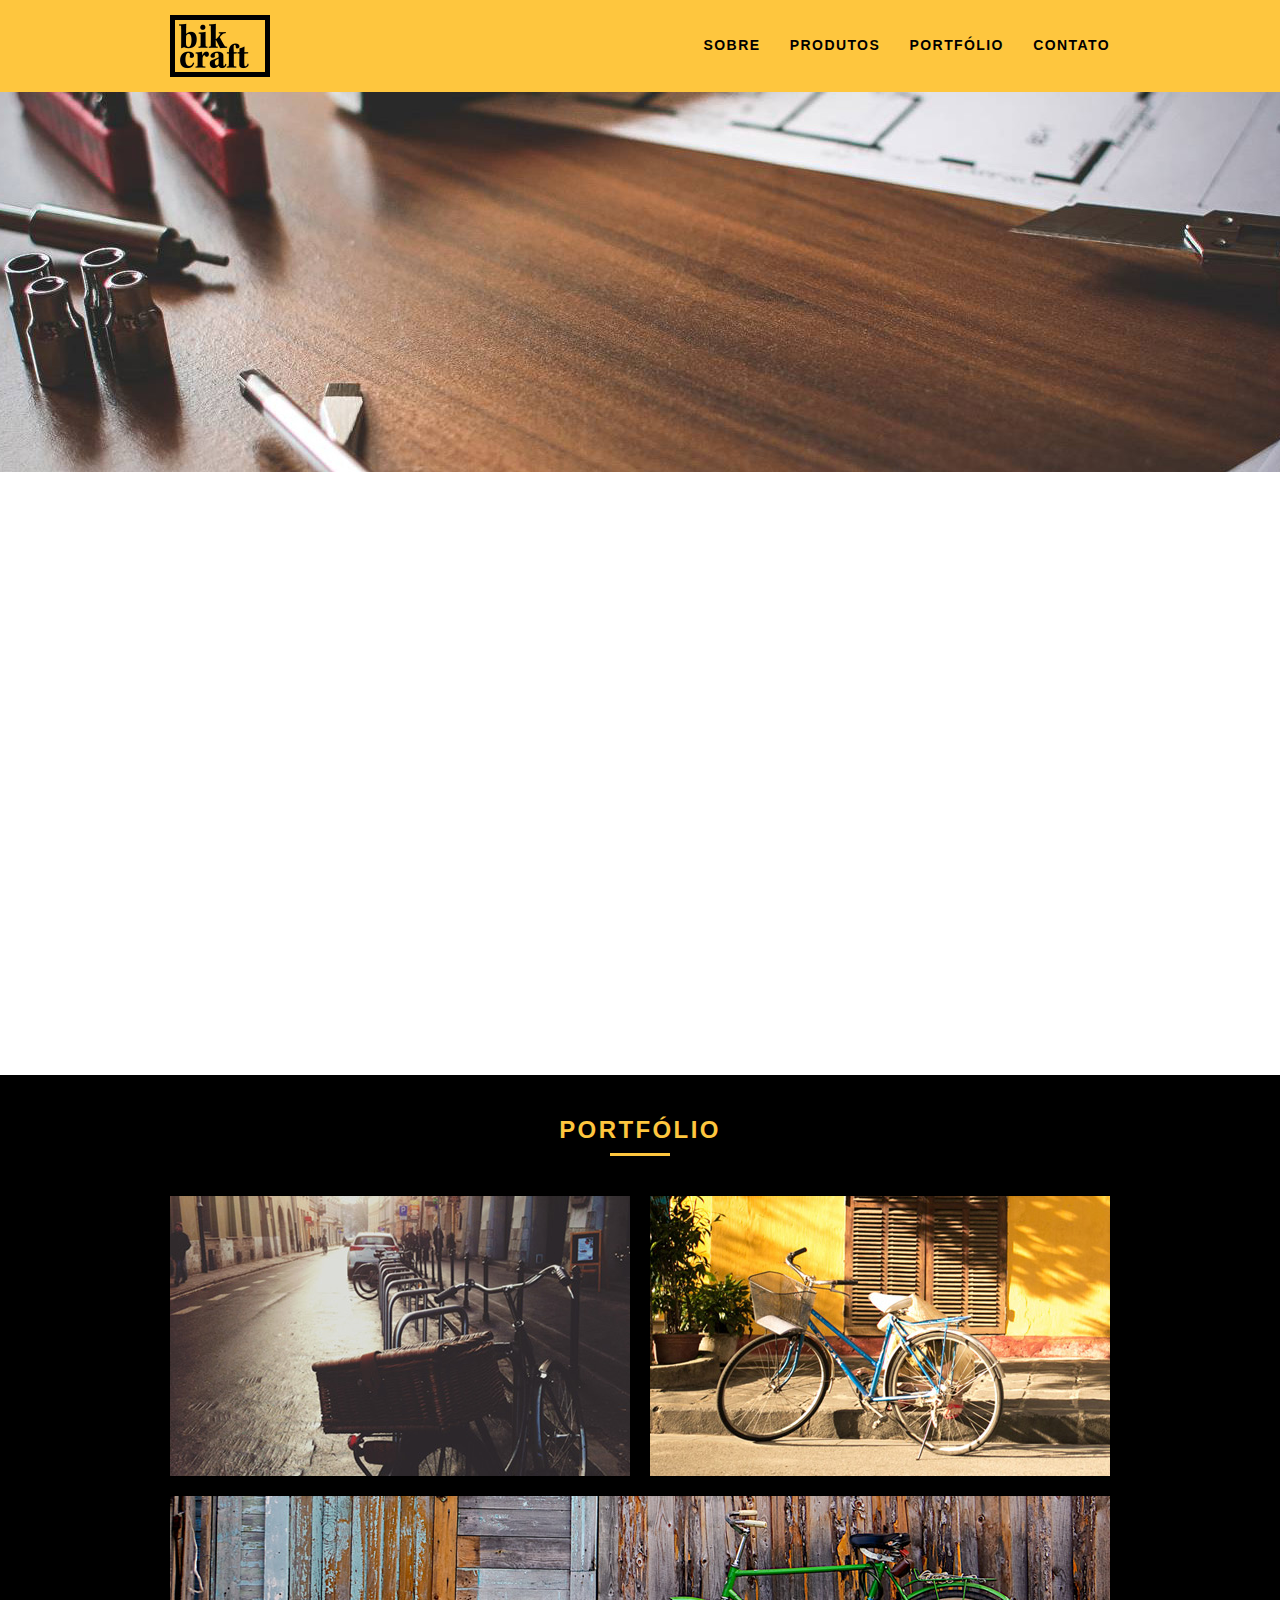
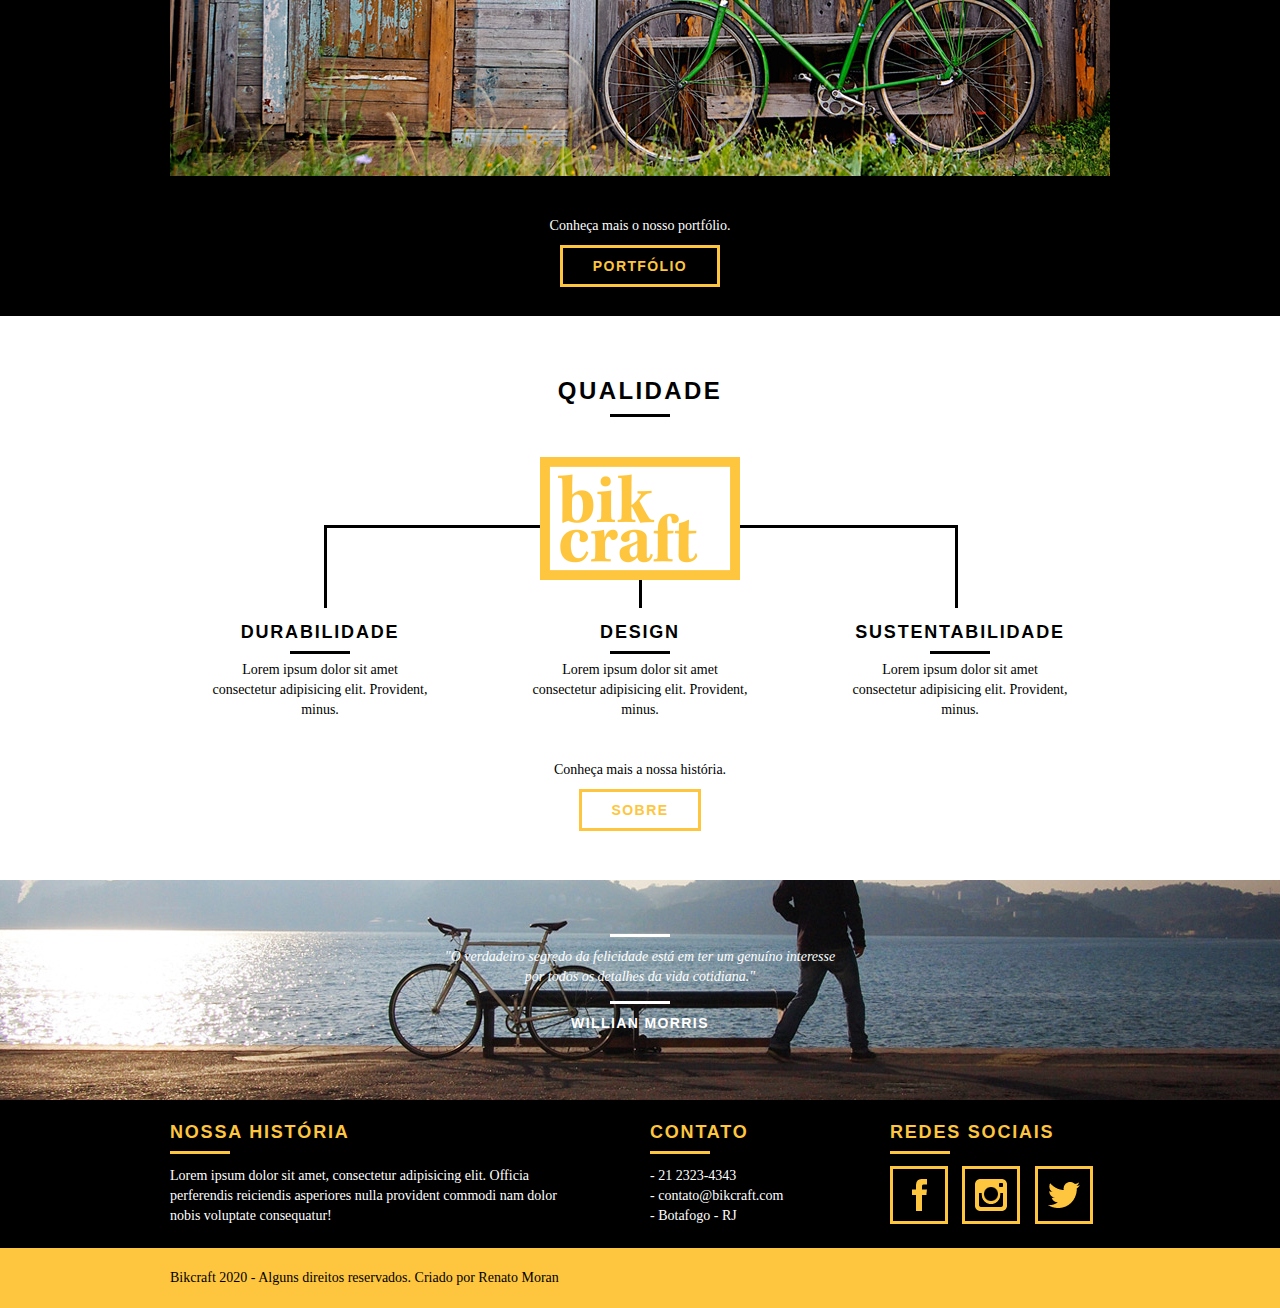
<file: index.html>
<!DOCTYPE html>
<html lang="pt-br">

<head>
  <meta charset="UTF-8" />

  <title>Bikcraft - Bicicletas Personalizadas</title>
  <meta name="description"
    content="Compre a sua bicicleta personalizada na Bikcraft. Possuímos modelos Passeio, Retrô e Esporte.">

  <meta property="og:type" content="website" />
  <meta property="og:title" content="Bikcraft - Bicicletas Personalizadas" />
  <meta property="og:description"
    content="Compre a sua bicicleta personalizada na Bikcraft. Possuímos modelos Passeio, Retrô e Esporte." />
  <meta property="og:url" content="http://bikcraft.com" />
  <meta property="og:image" content="http://bikcraft.com/img/og-image.png" />

  <link rel="shortcut icon" href="favicon.ico">

  <meta name="viewport" content="width=device-width, initial-scale=1.0" />

  <!--
  <link rel="stylesheet" href="css/normalize.css" />
  <link rel="stylesheet" href="css/reset.css" />
  <link rel="stylesheet" href="css/grid.css" />
  <link rel="stylesheet" href="css/style.css" />
  <link rel="stylesheet" href="css/responsivo.css" />
  -->

  <link rel="stylesheet" href="css/style2.css" />

  <script src="js/libs/modernizr.custom.45655.js"></script>

</head>

<body>
  <!-- Menu de navegação -->
  <header class="header">
    <div class="container">
      <a href="index.html" class="grid-4"><img src="img/bikcraft.png" alt="Bikcraft" /></a>
      <nav class="grid-12 header_menu">
        <ul>
          <li><a href="sobre.html">Sobre</a></li>
          <li><a href="produtos.html">Produtos</a></li>
          <li><a href="portfolio.html">Portfólio</a></li>
          <li><a href="contato.html">Contato</a></li>
        </ul>
      </nav>
    </div>
  </header>

  <!-- Orçamento -->
  <section class="introducao">
    <div class="container">
      <h1>Bicicletas Feitas a Mão</h1>
      <blockquote class="quote-externo">
        <p>
          "Não tenha nada em sua casa que você não considere útil ou acredita
          ser bonito."
        </p>
        <cite>WILLIAN MORRIS</cite>
      </blockquote>
    </div>
    <a href="produtos.html" class="btn">Orçamento</a>
  </section>

  <!-- Produtos -->
  <section class="produtos container animar">
    <h2 class="subtitulo">Produtos</h2>
    <ul class="produtos_lista">
      <li class="grid-1-3">
        <div class="produtos_icone">
          <img src="img/produtos/passeio.png" alt="Bikcraft Passeio" />
        </div>
        <h3>Passeio</h3>
        <p>
          Ainda assim, existem dúvidas a respeito de como a necessidade de
          renovação.
        </p>
      </li>

      <li class="grid-1-3">
        <div class="produtos_icone">
          <img src="img/produtos/esporte.png" alt="Bikcraft Esporte" />
        </div>
        <h3>Passeio</h3>
        <p>
          Ainda assim, existem dúvidas a respeito de como a necessidade de
          renovação.
        </p>
      </li>

      <li class="grid-1-3">
        <div class="produtos_icone">
          <img src="img/produtos/retro.png" alt="Bikcraft Retrô" />
        </div>
        <h3>Retrô</h3>
        <p>
          Ainda assim, existem dúvidas a respeito de como a necessidade de
          renovação.
        </p>
      </li>
    </ul>

    <div class="call">
      <p>Clique aqui e veja os detalhes dos produtos.</p>
      <a href="produtos.html" class="btn btn-preto">Produtos</a>
    </div>
  </section>

  <!-- Portfólio -->
  <section class="portfolio">
    <div class="container">
      <h2 class="subtitulo">Portfólio</h2>
      <div class="portifolio_lista">
        <div class="grid-8">
          <img src="img/portfolio/retro.jpg" alt="Bicicleta Retrô" />
        </div>
        <div class="grid-8">
          <img src="img/portfolio/passeio.jpg" alt="Bicicleta Passeio" />
        </div>
        <div class="grid-16">
          <img src="img/portfolio/esporte.jpg" alt="Bicicleta Esporte" />
        </div>
      </div>
      <div class="call">
        <p>Conheça mais o nosso portfólio.</p>
        <a href="portfolio.html" class="btn">Portfólio</a>
      </div>
    </div>
  </section>

  <!-- Qualidade -->
  <section class="qualidade container">
    <h2 class="subtitulo">Qualidade</h2>
    <img src="img/bikcraft-qualidade.png" alt="Bikcraft" />
    <ul class="qualidade_lista">
      <li class="grid-1-3">
        <h3>Durabilidade</h3>
        <p>
          Lorem ipsum dolor sit amet consectetur adipisicing elit. Provident,
          minus.
        </p>
      </li>
      <li class="grid-1-3">
        <h3>Design</h3>
        <p>
          Lorem ipsum dolor sit amet consectetur adipisicing elit. Provident,
          minus.
        </p>
      </li>
      <li class="grid-1-3">
        <h3>Sustentabilidade</h3>
        <p>
          Lorem ipsum dolor sit amet consectetur adipisicing elit. Provident,
          minus.
        </p>
      </li>
    </ul>
    <div class="call">
      <p>Conheça mais a nossa história.</p>
      <a href="sobre.html" class="btn btn-preto">Sobre</a>
    </div>
  </section>

  <!-- Footer -->
  <div class="quebra">
    <blockquote class="quote-externo container">
      <p>
        "O verdadeiro segredo da felicidade está em ter um genuíno interesse
        por todos os detalhes da vida cotidiana."
      </p>
      <cite>WILLIAN MORRIS</cite>
    </blockquote>
  </div>

  <footer>
    <div class="footer">
      <div class="container">
        <div class="grid-8 footer_historia">
          <h3>Nossa História</h3>
          <p>
            Lorem ipsum dolor sit amet, consectetur adipisicing elit. Officia
            perferendis reiciendis asperiores nulla provident commodi nam
            dolor nobis voluptate consequatur!
          </p>
        </div>

        <div class="grid-4 footer_contato">
          <h3>Contato</h3>
          <ul>
            <li>- 21 2323-4343</li>
            <li>- contato@bikcraft.com</li>
            <li>- Botafogo - RJ</li>
          </ul>
        </div>

        <div class="grid-4 footer_redes">
          <h3>Redes Sociais</h3>
          <ul>
            <li>
              <a href="https://www.facebook.com/" target="_blank"><img src="img/redes-sociais/facebook.png"
                  alt="Facebook" /></a>
            </li>
            <li>
              <a href="https://www.instagram.com/" target="_blank"><img src="img/redes-sociais/instagram.png"
                  alt="Instagram" /></a>
            </li>
            <li>
              <a href="https://twitter.com/" target="_blank"><img src="img/redes-sociais/twitter.png"
                  alt="Twitter" /></a>
            </li>
          </ul>
        </div>
      </div>
    </div>

    <div class="copy">
      <div class="container">
        <p class="grid-16">
          Bikcraft 2020 - Alguns direitos reservados. Criado por Renato Moran
        </p>
      </div>
    </div>
  </footer>

  <script src="js/libs/jquery-1.11.2.min.js"></script>
  <script src="js/plugins.js"></script>
  <script src="js/main.js"></script>
</body>

</html>
</file>
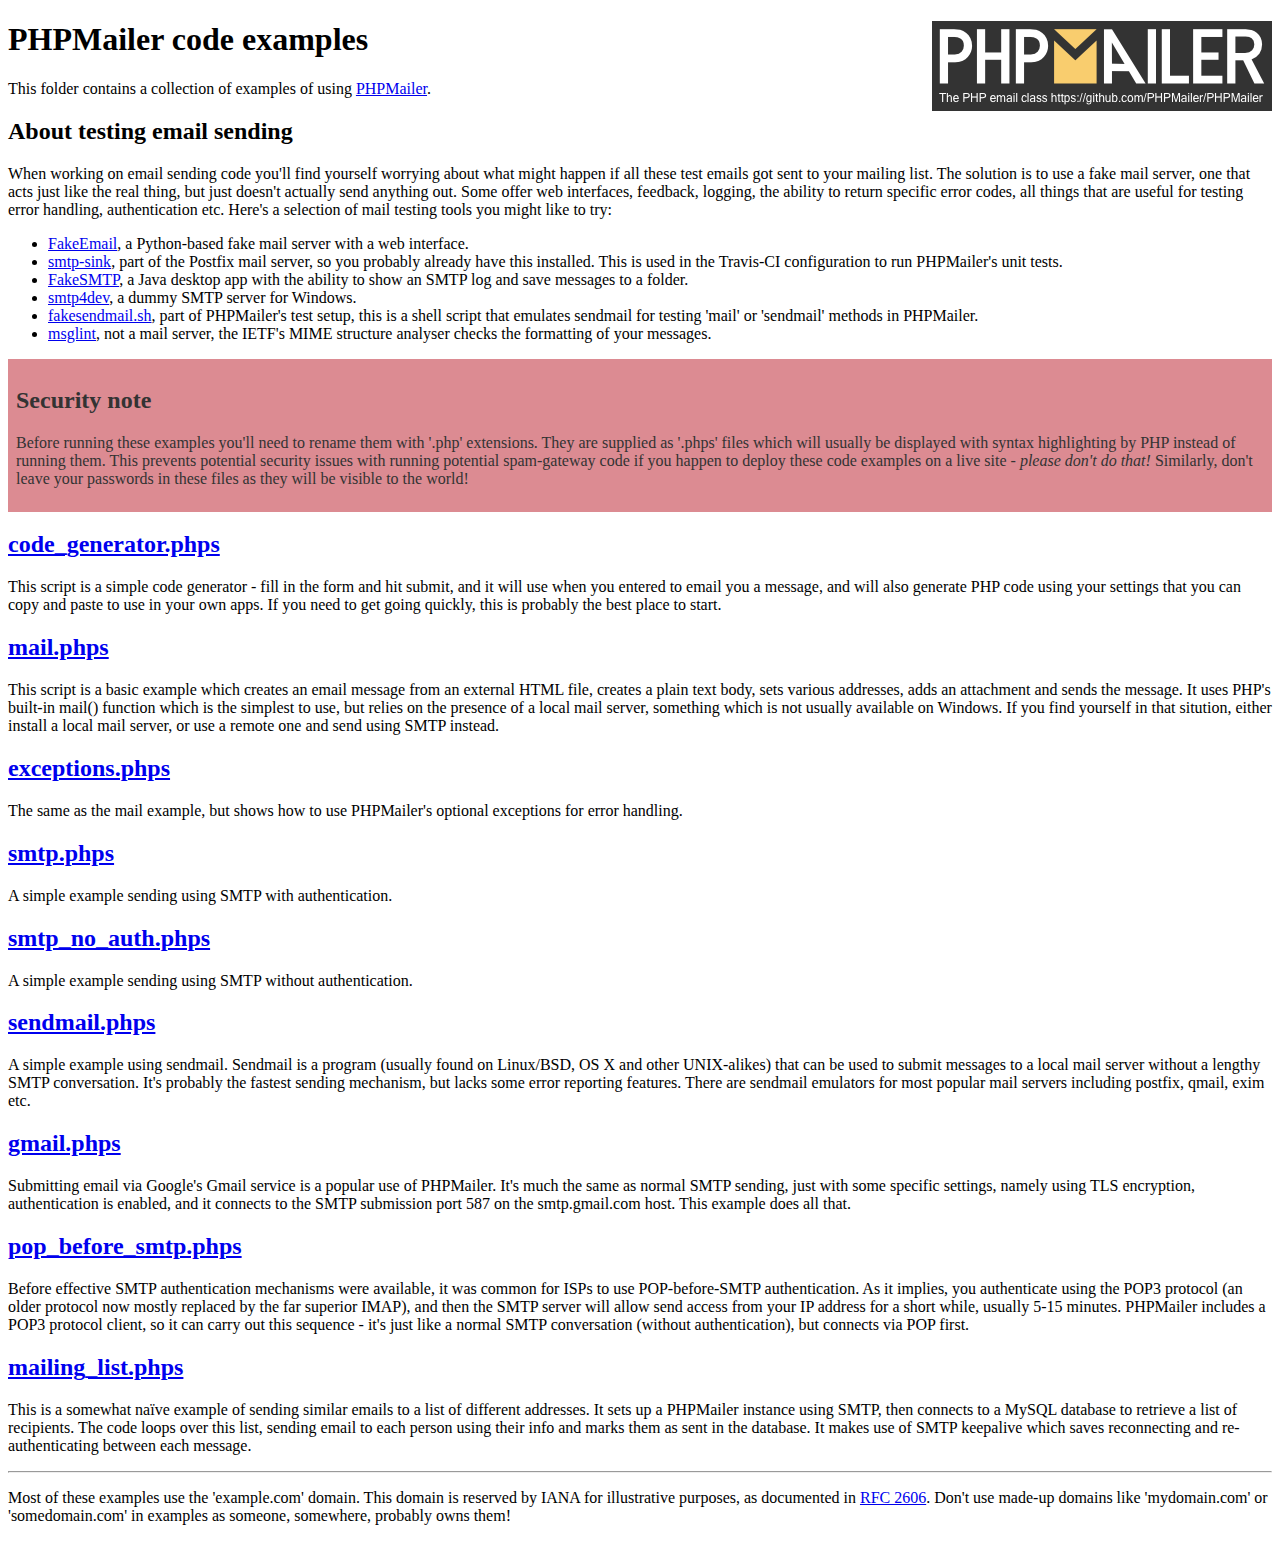
<file: PHPMailer/examples/index.html>
<!DOCTYPE html>
<html>
<head>
	<meta charset="UTF-8">
	<title>PHPMailer Examples</title>
</head>
<body>
<h1>PHPMailer code examples<a href="https://github.com/PHPMailer/PHPMailer"><img src="images/phpmailer.png" style="float:right; border:0;" alt="PHPMailer logo"></a></h1>
<p>This folder contains a collection of examples of using <a href="https://github.com/PHPMailer/PHPMailer">PHPMailer</a>.</p>
<h2>About testing email sending</h2>
<p>When working on email sending code you'll find yourself worrying about what might happen if all these test emails got sent to your mailing list. The solution is to use a fake mail server, one that acts just like the real thing, but just doesn't actually send anything out. Some offer web interfaces, feedback, logging, the ability to return specific error codes, all things that are useful for testing error handling, authentication etc. Here's a selection of mail testing tools you might like to try:</p>
<ul>
  <li><a href="https://github.com/isotoma/FakeEmail">FakeEmail</a>, a Python-based fake mail server with a web interface.</li>
  <li><a href="http://www.postfix.org/smtp-sink.1.html">smtp-sink</a>, part of the Postfix mail server, so you probably already have this installed. This is used in the Travis-CI configuration to run PHPMailer's unit tests.</li>
  <li><a href="https://github.com/Nilhcem/FakeSMTP">FakeSMTP</a>, a Java desktop app with the ability to show an SMTP log and save messages to a folder.</li>
  <li><a href="http://smtp4dev.codeplex.com">smtp4dev</a>, a dummy SMTP server for Windows.</li>
  <li><a href="https://github.com/PHPMailer/PHPMailer/blob/master/test/fakesendmail.sh">fakesendmail.sh</a>, part of PHPMailer's test setup, this is a shell script that emulates sendmail for testing 'mail' or 'sendmail' methods in PHPMailer.</li>
  <li><a href="http://tools.ietf.org/tools/msglint/">msglint</a>, not a mail server, the IETF's MIME structure analyser checks the formatting of your messages.</li>
</ul>
<div style="padding: 8px; color: #333333; background-color: #dc8b92">
<h2>Security note</h2>
<p>Before running these examples you'll need to rename them with '.php' extensions. They are supplied as '.phps' files which will usually be displayed with syntax highlighting by PHP instead of running them. This prevents potential security issues with running potential spam-gateway code if you happen to deploy these code examples on a live site - <em>please don't do that!</em> Similarly, don't leave your passwords in these files as they will be visible to the world!</p>
</div>
<h2><a href="code_generator.phps">code_generator.phps</a></h2>
<p>This script is a simple code generator - fill in the form and hit submit, and it will use when you entered to email you a message, and will also generate PHP code using your settings that you can copy and paste to use in your own apps. If you need to get going quickly, this is probably the best place to start.</p>
<h2><a href="mail.phps">mail.phps</a></h2>
<p>This script is a basic example which creates an email message from an external HTML file, creates a plain text body, sets various addresses, adds an attachment and sends the message. It uses PHP's built-in mail() function which is the simplest to use, but relies on the presence of a local mail server, something which is not usually available on Windows. If you find yourself in that sitution, either install a local mail server, or use a remote one and send using SMTP instead.</p>
<h2><a href="exceptions.phps">exceptions.phps</a></h2>
<p>The same as the mail example, but shows how to use PHPMailer's optional exceptions for error handling.</p>
<h2><a href="smtp.phps">smtp.phps</a></h2>
<p>A simple example sending using SMTP with authentication.</p>
<h2><a href="smtp_no_auth.phps">smtp_no_auth.phps</a></h2>
<p>A simple example sending using SMTP without authentication.</p>
<h2><a href="sendmail.phps">sendmail.phps</a></h2>
<p>A simple example using sendmail. Sendmail is a program (usually found on Linux/BSD, OS X and other UNIX-alikes) that can be used to submit messages to a local mail server without a lengthy SMTP conversation. It's probably the fastest sending mechanism, but lacks some error reporting features. There are sendmail emulators for most popular mail servers including postfix, qmail, exim etc.</p>
<h2><a href="gmail.phps">gmail.phps</a></h2>
<p>Submitting email via Google's Gmail service is a popular use of PHPMailer. It's much the same as normal SMTP sending, just with some specific settings, namely using TLS encryption, authentication is enabled, and it connects to the SMTP submission port 587 on the smtp.gmail.com host. This example does all that.</p>
<h2><a href="pop_before_smtp.phps">pop_before_smtp.phps</a></h2>
<p>Before effective SMTP authentication mechanisms were available, it was common for ISPs to use POP-before-SMTP authentication. As it implies, you authenticate using the POP3 protocol (an older protocol now mostly replaced by the far superior IMAP), and then the SMTP server will allow send access from your IP address for a short while, usually 5-15 minutes. PHPMailer includes a POP3 protocol client, so it can carry out this sequence - it's just like a normal SMTP conversation (without authentication), but connects via POP first.</p>
<h2><a href="mailing_list.phps">mailing_list.phps</a></h2>
<p>This is a somewhat naïve example of sending similar emails to a list of different addresses. It sets up a PHPMailer instance using SMTP, then connects to a MySQL database to retrieve a list of recipients. The code loops over this list, sending email to each person using their info and marks them as sent in the database. It makes use of SMTP keepalive which saves reconnecting and re-authenticating between each message.</p>
<hr>
<p>Most of these examples use the 'example.com' domain. This domain is reserved by IANA for illustrative purposes, as documented in <a href="http://tools.ietf.org/html/rfc2606">RFC 2606</a>. Don't use made-up domains like 'mydomain.com' or 'somedomain.com' in examples as someone, somewhere, probably owns them!</p>
</body>
</html>
</file>
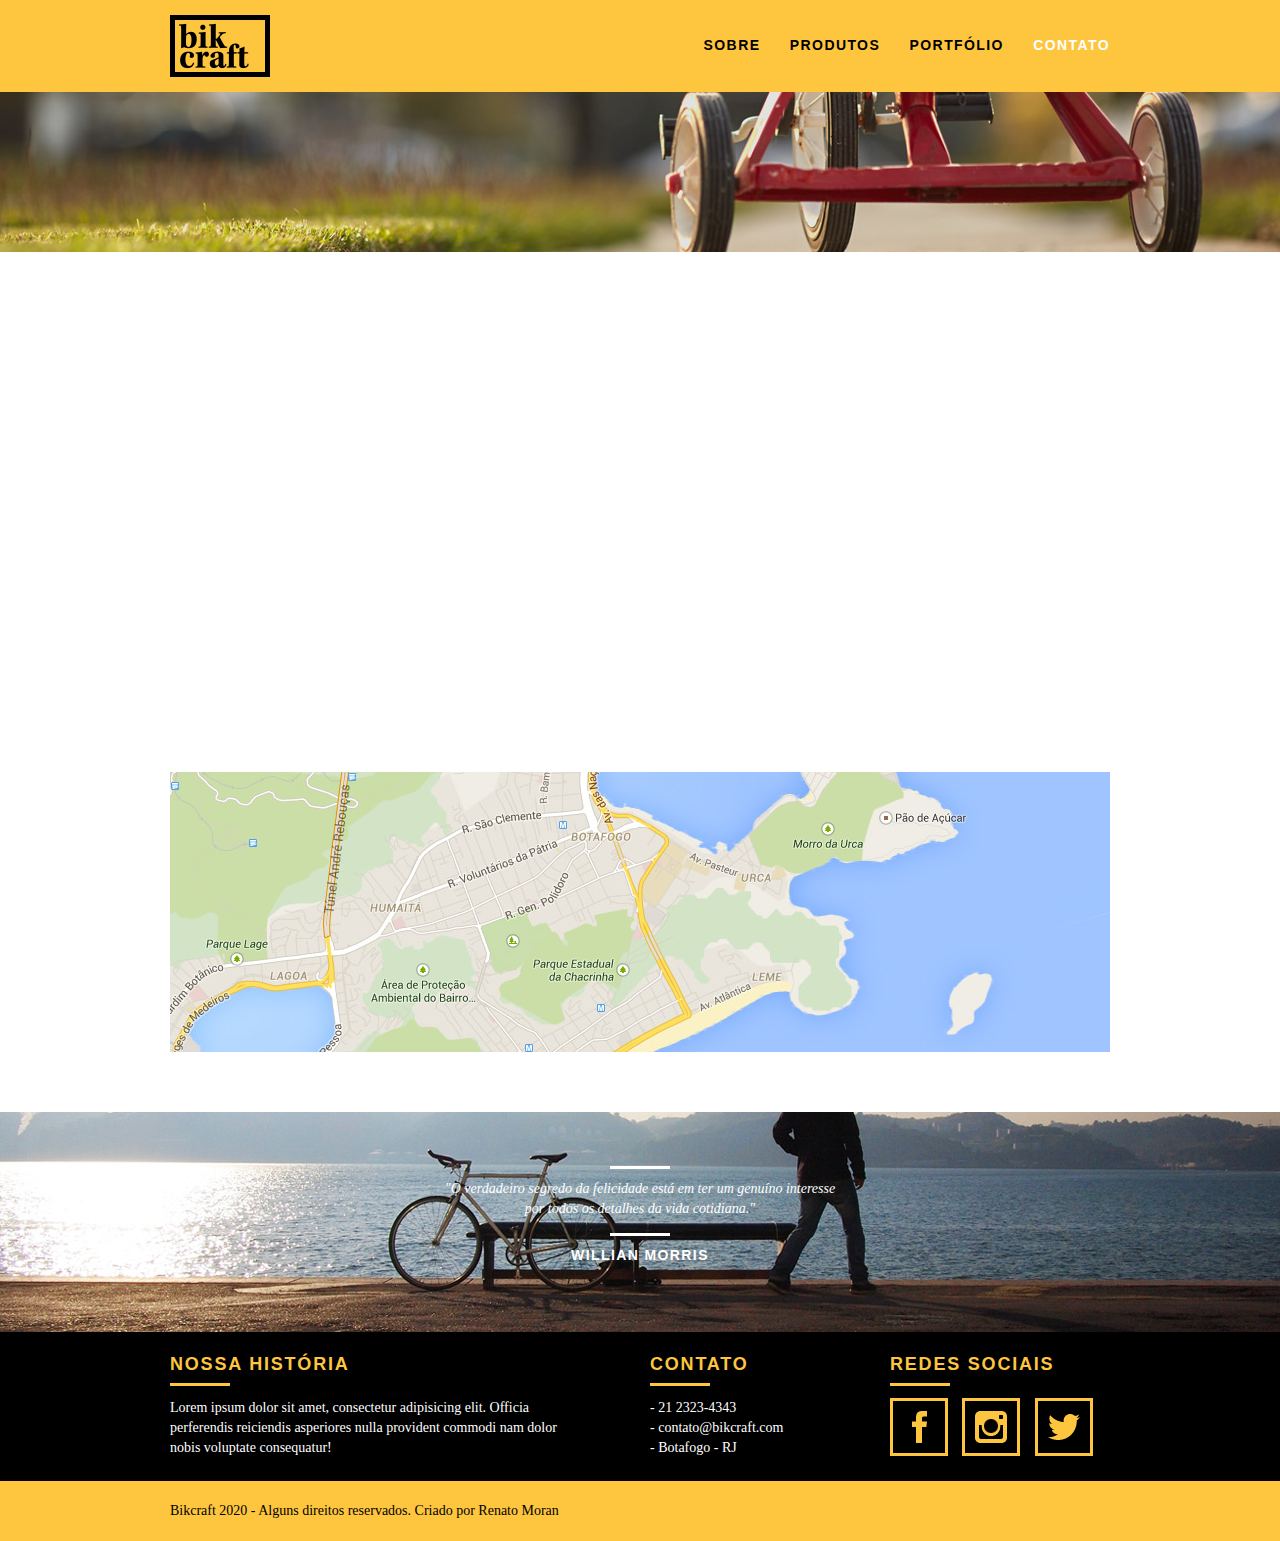
<file: contato.html>
<!DOCTYPE html>
<html lang="pt-br">

<head>

  <title>Bikcraft - Contato - Bicicletas Personalizadas</title>
  <meta name="description"
    content="Compre a sua bicicleta personalizada na Bikcraft. Possuímos modelos Passeio, Retrô e Esporte.">

  <meta property="og:type" content="website" />
  <meta property="og:title" content="Bikcraft - Bicicletas Personalizadas" />
  <meta property="og:description"
    content="Compre a sua bicicleta personalizada na Bikcraft. Possuímos modelos Passeio, Retrô e Esporte." />
  <meta property="og:url" content="http://bikcraft.com" />
  <meta property="og:image" content="http://bikcraft.com/img/og-image.png" />

  <link rel="shortcut icon" href="favicon.ico">

  <meta charset="UTF-8" />
  <meta name="viewport" content="width=device-width, initial-scale=1.0" />

  <!--
  <link rel="stylesheet" href="css/normalize.css" />
  <link rel="stylesheet" href="css/reset.css" />
  <link rel="stylesheet" href="css/grid.css" />
  <link rel="stylesheet" href="css/style.css" />
  <link rel="stylesheet" href="css/contato.css" />
  <link rel="stylesheet" href="css/responsivo.css">
  -->

  <link rel="stylesheet" href="css/style2.css" />

  <script src="js/libs/modernizr.custom.45655.js"></script>

</head>

<body>
  <!-- Menu de navegação -->
  <header class="header">
    <div class="container">
      <a href="index.html" class="grid-4"><img src="img/bikcraft.png" alt="Bikcraft" /></a>
      <nav class="grid-12 header_menu">
        <ul>
          <li><a href="sobre.html">Sobre</a></li>
          <li><a href="produtos.html">Produtos</a></li>
          <li><a href="portfolio.html">Portfólio</a></li>
          <li><a href="contato.html" class="menu_ativo">Contato</a></li>
        </ul>
      </nav>
    </div>
  </header>

  <!-- Introdução -->
  <section class="introducao-interna interna_contato">
    <div class="container">
      <h1>Contato</h1>
      <p>Tire suas dúvidas com a gente</p>
    </div>
  </section>

  <section class="contato container animar-interno">

    <form action="enviar.php" method="post" name="form" class="formphp contato_form grid-8">
      <label for="nome">Nome</label>
      <input id="nome" name="nome" type="text">
      <label for="email">E-mail</label>
      <input id="email" name="email" type="text">
      <label for="telefone">Telefone</label>
      <input id="telefone" name="telefone" type="text">

      <label class="nao-aparece">Se você não é um robô, deixe em branco.</label>
      <input type="text" class="nao-aparece" name="leaveblank">
      <label class="nao-aparece">Se você não é um robô, não mude este campo.</label>
      <input type="text" class="nao-aparece" name="dontchange" value="http://">

      <label for="mensagem">Mensagem</label>
      <textarea name="mensagem" id="mensagem"></textarea>

      <button id="enviar" name="enviar" type="submit" class="btn btn-preto">Enviar</button>
    </form>

    <div class="contato_dados grid-8">
      <h3>Dados</h3>
      <span>+55 21 3333-4444</span>
      <span>orcamento@bikcraft.com</span>
      <span>Rua Ali Perto - Botafogo</span>
      <span>Rio de Janeiro - RJ - Brasil</span>
      <h3>Redes Sociais</h3>
      <ul>
        <li>
          <a href="https://www.facebook.com/" target="_blank"><img src="img/redes-sociais/facebook.png"
              alt="Facebook" /></a>
        </li>
        <li>
          <a href="https://www.instagram.com/" target="_blank"><img src="img/redes-sociais/instagram.png"
              alt="Instagram" /></a>
        </li>
        <li>
          <a href="https://twitter.com/" target="_blank"><img src="img/redes-sociais/twitter.png" alt="Twitter" /></a>
        </li>
      </ul>
    </div>

  </section>

  <section class="container contato_mapa">
    <a href="http://google.com" target="_blank" class="grid-16"><img src="img/endereco-bikcraft.jpg"
        alt="Endereço da Bikcraft" /></a>
  </section>

  <!-- Footer -->
  <section class="quebra">
    <blockquote class="quote-externo container">
      <p>
        "O verdadeiro segredo da felicidade está em ter um genuíno interesse
        por todos os detalhes da vida cotidiana."
      </p>
      <cite>WILLIAN MORRIS</cite>
    </blockquote>
  </section>

  <footer>
    <div class="footer">
      <div class="container">
        <div class="grid-8 footer_historia">
          <h3>Nossa História</h3>
          <p>
            Lorem ipsum dolor sit amet, consectetur adipisicing elit. Officia
            perferendis reiciendis asperiores nulla provident commodi nam
            dolor nobis voluptate consequatur!
          </p>
        </div>

        <div class="grid-4 footer_contato">
          <h3>Contato</h3>
          <ul>
            <li>- 21 2323-4343</li>
            <li>- contato@bikcraft.com</li>
            <li>- Botafogo - RJ</li>
          </ul>
        </div>

        <div class="grid-4 footer_redes">
          <h3>Redes Sociais</h3>
          <ul>
            <li>
              <a href="https://www.facebook.com/" target="_blank"><img src="img/redes-sociais/facebook.png"
                  alt="Facebook" /></a>
            </li>
            <li>
              <a href="https://www.instagram.com/" target="_blank"><img src="img/redes-sociais/instagram.png"
                  alt="Instagram" /></a>
            </li>
            <li>
              <a href="https://twitter.com/" target="_blank"><img src="img/redes-sociais/twitter.png"
                  alt="Twitter" /></a>
            </li>
          </ul>
        </div>
      </div>
    </div>

    <div class="copy">
      <div class="container">
        <p class="grid-16">
          Bikcraft 2020 - Alguns direitos reservados. Criado por Renato Moran
        </p>
      </div>
    </div>
  </footer>

  <script src="js/libs/jquery-1.11.2.min.js"></script>
  <script src="js/plugins.js"></script>
  <script src="js/main.js"></script>

</body>

</html>
</file>
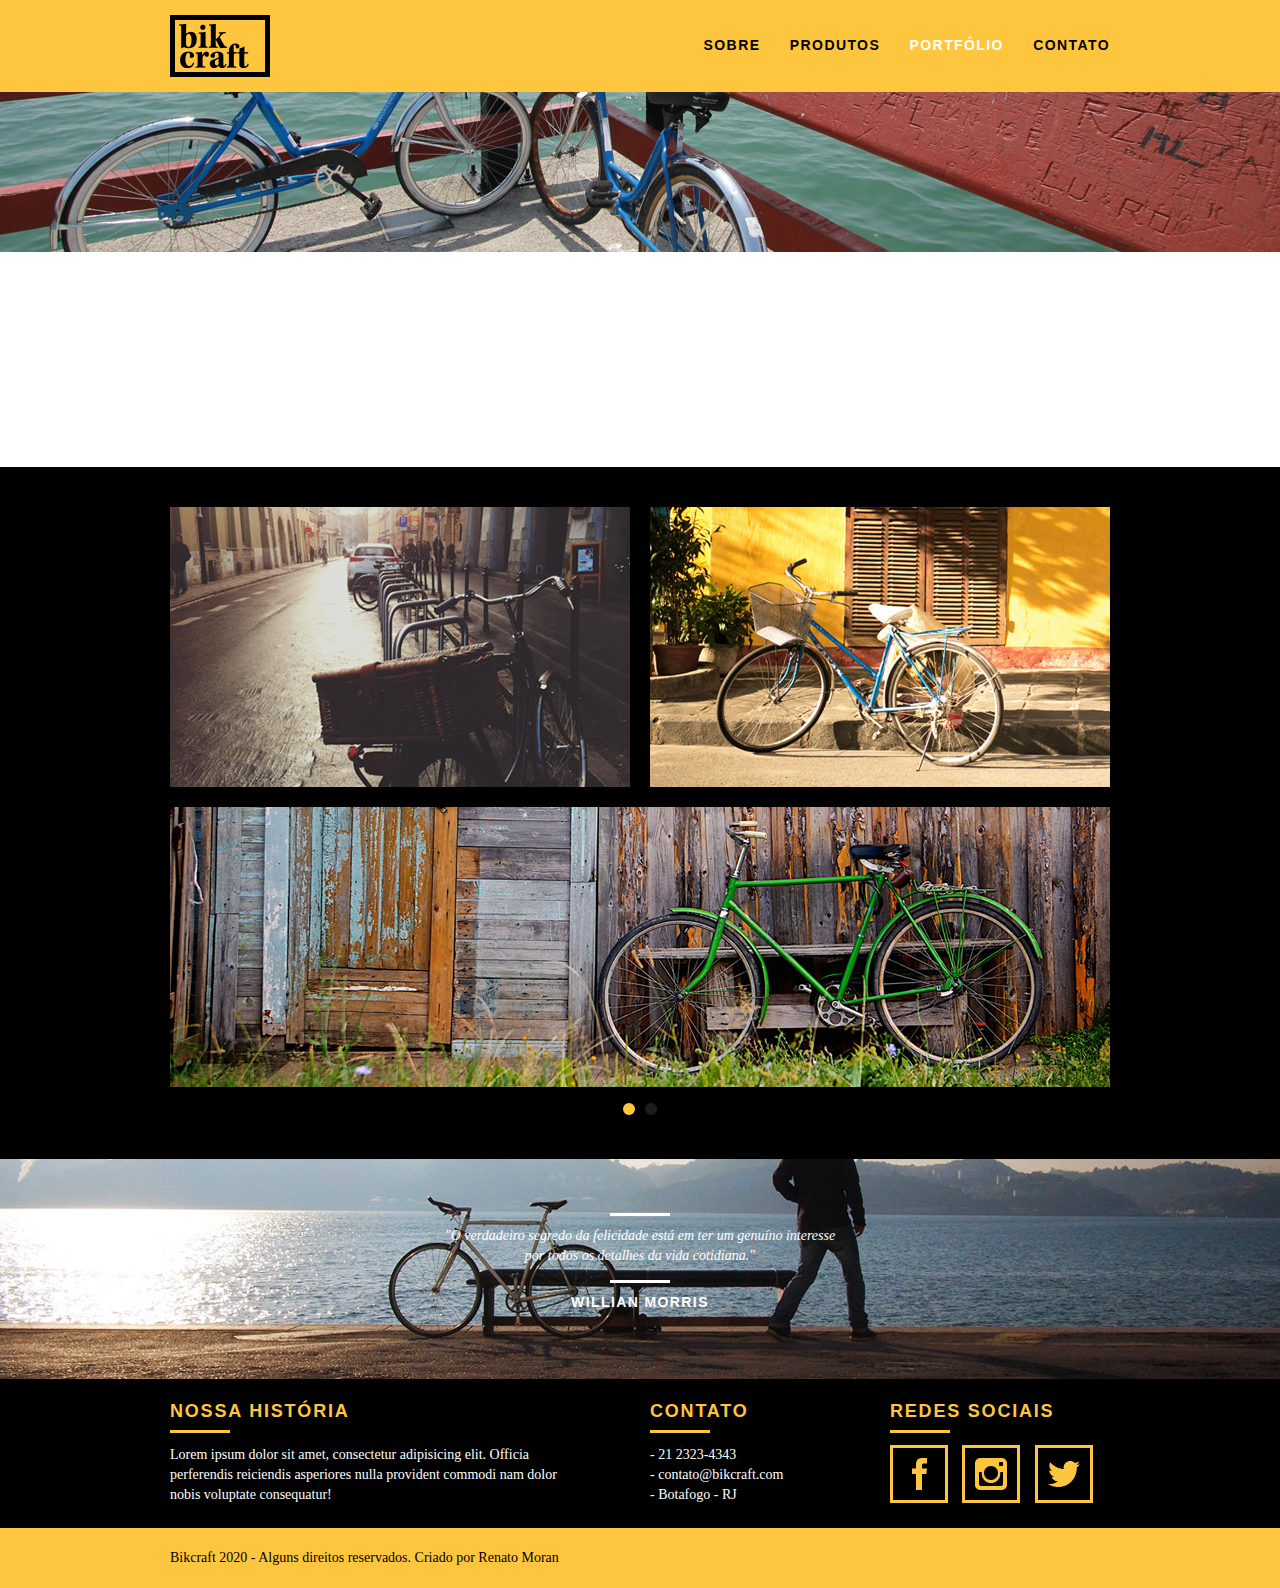
<file: portfolio.html>
<!DOCTYPE html>
<html lang="pt-br">

<head>
  <meta charset="UTF-8" />

  <title>Bikcraft - Portfólio - Bicicletas Personalizadas</title>
  <meta name="description"
    content="Compre a sua bicicleta personalizada na Bikcraft. Possuímos modelos Passeio, Retrô e Esporte.">

  <meta property="og:type" content="website" />
  <meta property="og:title" content="Bikcraft - Bicicletas Personalizadas" />
  <meta property="og:description"
    content="Compre a sua bicicleta personalizada na Bikcraft. Possuímos modelos Passeio, Retrô e Esporte." />
  <meta property="og:url" content="http://bikcraft.com" />
  <meta property="og:image" content="http://bikcraft.com/img/og-image.png" />

  <link rel="shortcut icon" href="favicon.ico">

  <meta name="viewport" content="width=device-width, initial-scale=1.0" />

  <!--
  <link rel="stylesheet" href="css/normalize.css" />
  <link rel="stylesheet" href="css/reset.css" />
  <link rel="stylesheet" href="css/grid.css" />
  <link rel="stylesheet" href="css/style.css" />
  <link rel="stylesheet" href="css/portfolio.css" />
  <link rel="stylesheet" href="css/responsivo.css" />
  -->

  <link rel="stylesheet" href="css/style2.css" />

  <script src="js/libs/modernizr.custom.45655.js"></script>
</head>

<body>
  <!-- Menu de navegação -->
  <header class="header">
    <div class="container">
      <a href="index.html" class="grid-4"><img src="img/bikcraft.png" alt="Bikcraft" /></a>
      <nav class="grid-12 header_menu">
        <ul>
          <li><a href="sobre.html">Sobre</a></li>
          <li><a href="produtos.html">Produtos</a></li>
          <li><a href="portfolio.html" class="menu_ativo">Portfólio</a></li>
          <li><a href="contato.html">Contato</a></li>
        </ul>
      </nav>
    </div>
  </header>

  <!-- Introdução -->
  <section class="introducao-interna interna_portfolio">
    <div class="container">
      <h1>Portfólio</h1>
      <p>Conheça projetos que amamos mostrar</p>
    </div>
  </section>

  <section class="container animar-interno">
    <ul class="rslides">
      <li>
        <blockquote class="quote_clientes">
          <p>
            "Lorem ipsum dolor sit amet, consectetur adipisicing elit. Hic
            incidunt placeat ipsa quibusdam, porro, rerum sit consectetur fuga
            dolor nesciunt quam eaque"
          </p>
          <cite>Autor 1</cite>
        </blockquote>
      </li>

      <li>
        <blockquote class="quote_clientes">
          <p>
            "Lorem ipsum dolor sit amet, consectetur adipisicing elit. Hic
            incidunt placeat ipsa quibusdam, porro, rerum sit consectetur fuga
            dolor nesciunt quam eaque"
          </p>
          <cite>Autor 2</cite>
        </blockquote>
      </li>

      <li>
        <blockquote class="quote_clientes">
          <p>
            "Lorem ipsum dolor sit amet, consectetur adipisicing elit. Hic
            incidunt placeat ipsa quibusdam, porro, rerum sit consectetur fuga
            dolor nesciunt quam eaque"
          </p>
          <cite>Autor 3</cite>
        </blockquote>
      </li>
    </ul>
  </section>

  <!-- Portfólio -->
  <section class="portfolio">
    <div class="container ">
      <ul class="portifolio_lista rslides_portfolio">
        <li>
          <div class="grid-8">
            <img src="img/portfolio/retro.jpg" alt="Bicicleta Retrô" />
          </div>
          <div class="grid-8">
            <img src="img/portfolio/passeio.jpg" alt="Bicicleta Passeio" />
          </div>
          <div class="grid-16">
            <img src="img/portfolio/esporte.jpg" alt="Bicicleta Esporte" />
          </div>
        </li>

        <li>
          <div class="grid-8">
            <img src="img/portfolio/passeio.jpg" alt="Bicicleta Passeio" />
          </div>
          <div class="grid-8">
            <img src="img/portfolio/retro.jpg" alt="Bicicleta Retrô" />
          </div>
          <div class="grid-16">
            <img src="img/portfolio/esporte.jpg" alt="Bicicleta Esporte" />
          </div>
        </li>
      </ul>
    </div>
  </section>

  <!-- Footer -->
  <section class="quebra">
    <blockquote class="quote-externo container">
      <p>
        "O verdadeiro segredo da felicidade está em ter um genuíno interesse
        por todos os detalhes da vida cotidiana."
      </p>
      <cite>WILLIAN MORRIS</cite>
    </blockquote>
  </section>

  <footer>
    <div class="footer">
      <div class="container">
        <div class="grid-8 footer_historia">
          <h3>Nossa História</h3>
          <p>
            Lorem ipsum dolor sit amet, consectetur adipisicing elit. Officia
            perferendis reiciendis asperiores nulla provident commodi nam
            dolor nobis voluptate consequatur!
          </p>
        </div>

        <div class="grid-4 footer_contato">
          <h3>Contato</h3>
          <ul>
            <li>- 21 2323-4343</li>
            <li>- contato@bikcraft.com</li>
            <li>- Botafogo - RJ</li>
          </ul>
        </div>

        <div class="grid-4 footer_redes">
          <h3>Redes Sociais</h3>
          <ul>
            <li>
              <a href="https://www.facebook.com/" target="_blank"><img src="img/redes-sociais/facebook.png"
                  alt="Facebook" /></a>
            </li>
            <li>
              <a href="https://www.instagram.com/" target="_blank"><img src="img/redes-sociais/instagram.png"
                  alt="Instagram" /></a>
            </li>
            <li>
              <a href="https://twitter.com/" target="_blank"><img src="img/redes-sociais/twitter.png"
                  alt="Twitter" /></a>
            </li>
          </ul>
        </div>
      </div>
    </div>

    <div class="copy">
      <div class="container">
        <p class="grid-16">
          Bikcraft 2020 - Alguns direitos reservados. Criado por Renato Moran
        </p>
      </div>
    </div>
  </footer>

  <script src="js/libs/jquery-1.11.2.min.js"></script>
  <script src="js/plugins.js"></script>
  <script src="js/main.js"></script>
</body>

</html>
</file>
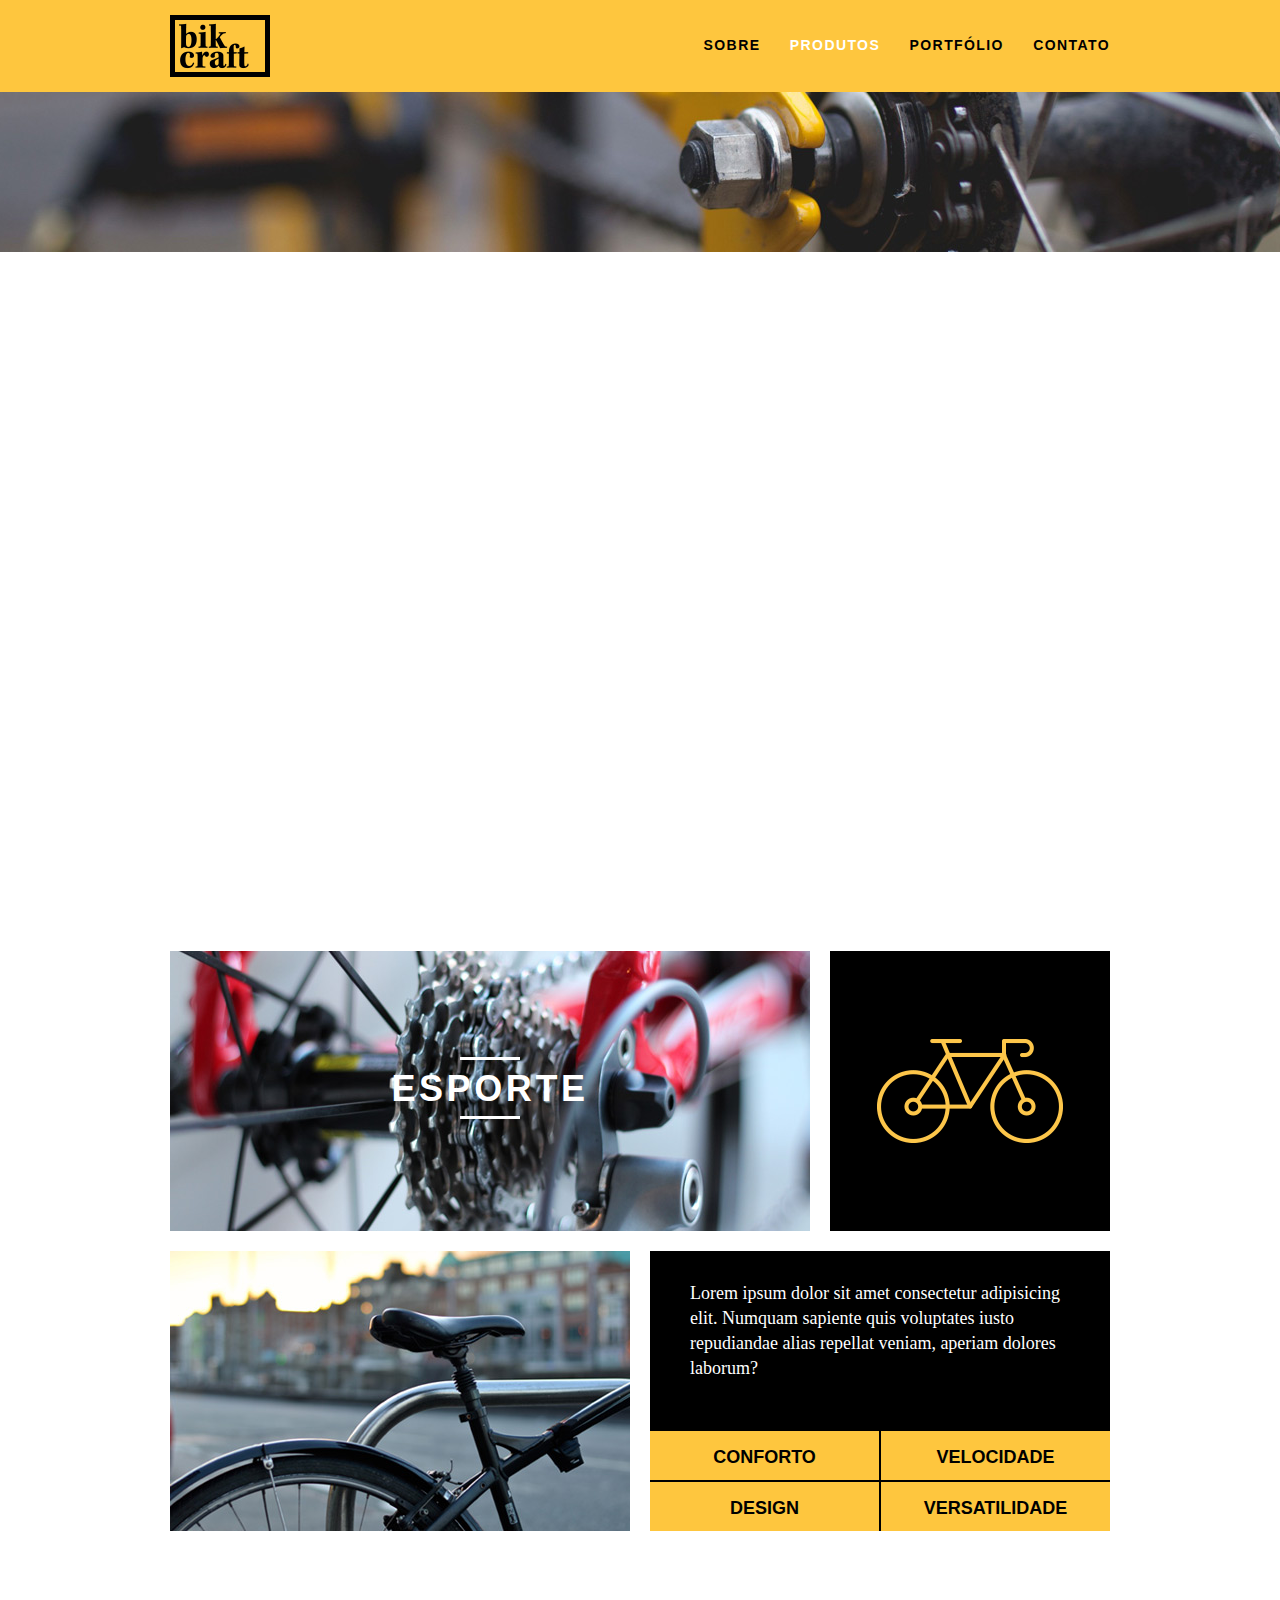
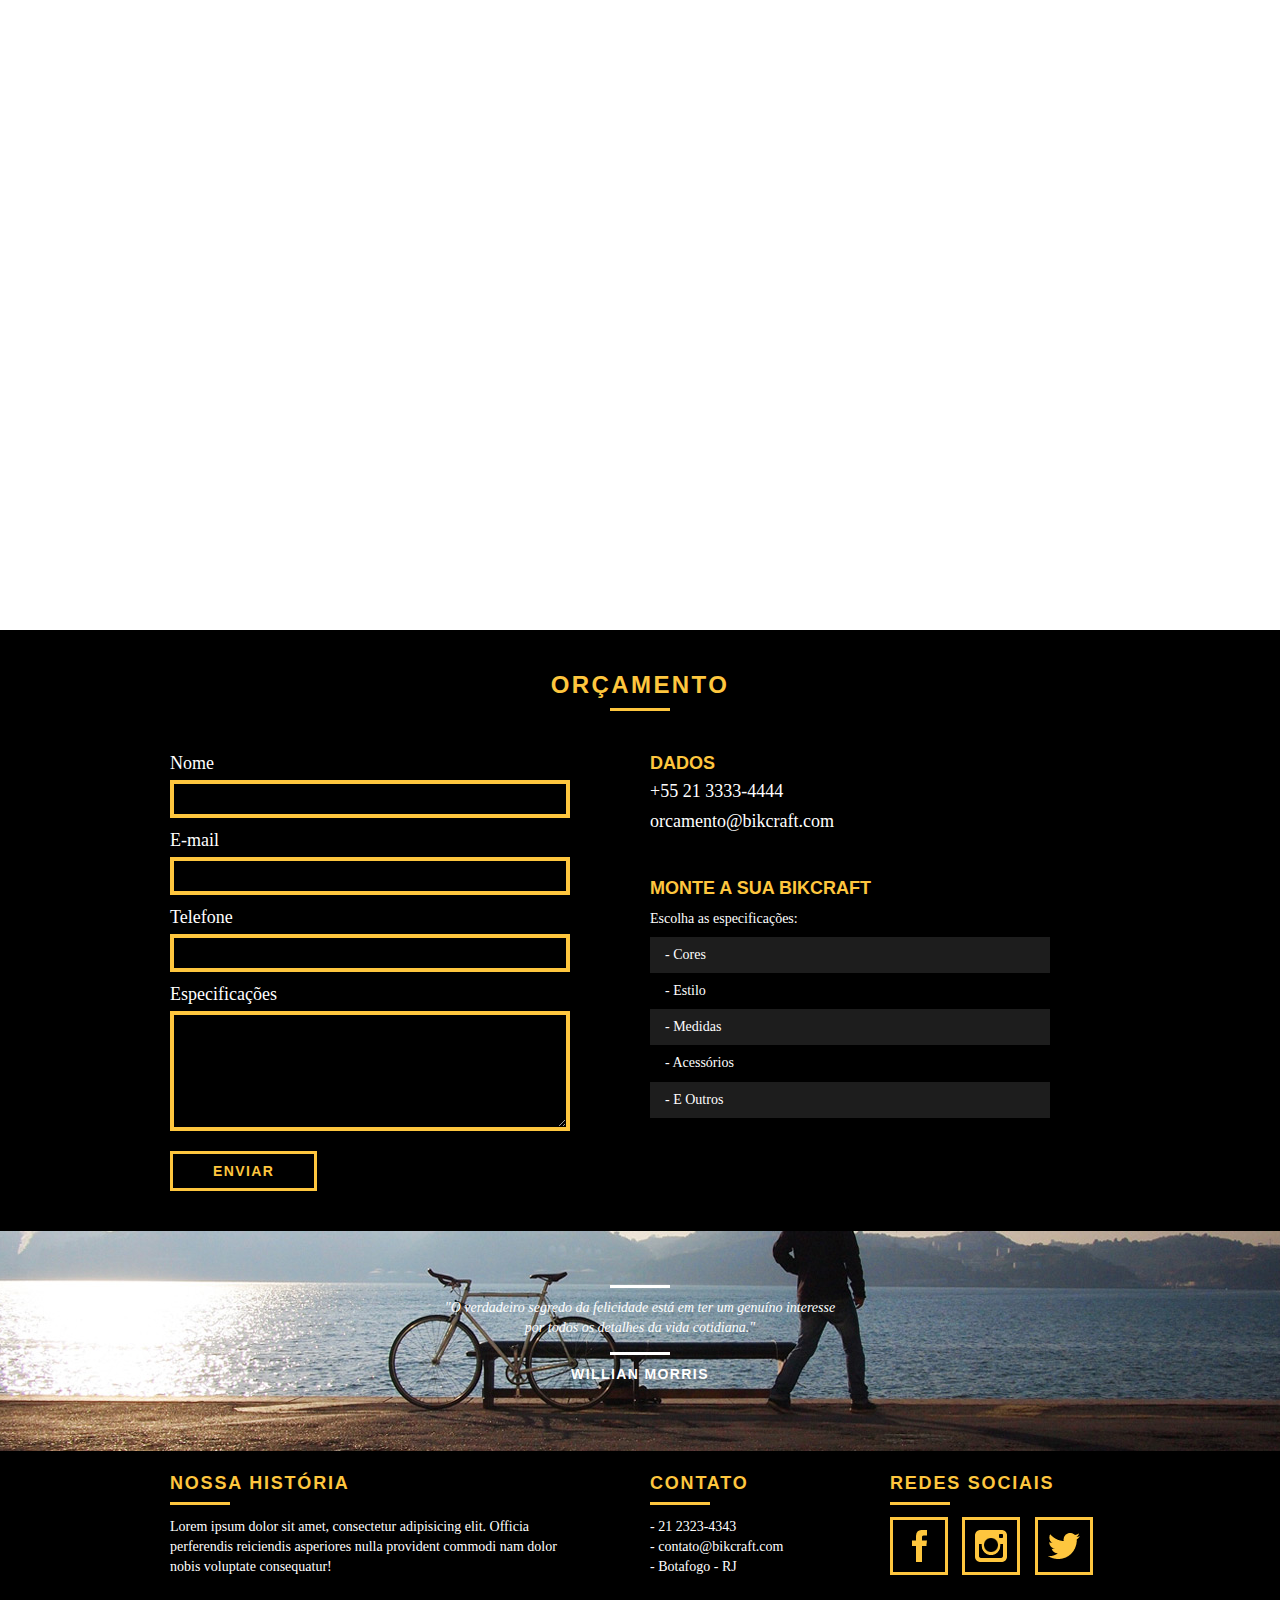
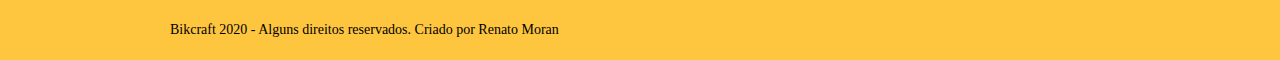
<file: produtos.html>
<!DOCTYPE html>
<html lang="pt-br">

<head>
    <meta charset="UTF-8">

    <title>Bikcraft - Produtos - Bicicletas Personalizadas</title>
    <meta name="description"
        content="Compre a sua bicicleta personalizada na Bikcraft. Possuímos modelos Passeio, Retrô e Esporte.">

    <meta property="og:type" content="website" />
    <meta property="og:title" content="Bikcraft - Bicicletas Personalizadas" />
    <meta property="og:description"
        content="Compre a sua bicicleta personalizada na Bikcraft. Possuímos modelos Passeio, Retrô e Esporte." />
    <meta property="og:url" content="http://bikcraft.com" />
    <meta property="og:image" content="http://bikcraft.com/img/og-image.png" />

    <link rel="shortcut icon" href="favicon.ico">

    <meta name="viewport" content="width=device-width, initial-scale=1.0">

    <!--
    <link rel="stylesheet" href="css/normalize.css">
    <link rel="stylesheet" href="css/reset.css">
    <link rel="stylesheet" href="css/grid.css">
    <link rel="stylesheet" href="css/style.css">
    <link rel="stylesheet" href="css/produtos.css">
    <link rel="stylesheet" href="css/responsivo.css">
    -->

    <link rel="stylesheet" href="css/style2.css">

    <script src="js/libs/modernizr.custom.45655.js"></script>

</head>

<body>
    <!-- Menu de navegação -->
    <header class="header">
        <div class="container">
            <a href="index.html" class="grid-4"><img src="img/bikcraft.png" alt="Bikcraft"></a>
            <nav class="grid-12 header_menu">
                <ul>
                    <li><a href="sobre.html">Sobre</a></li>
                    <li><a href="produtos.html" class="menu_ativo">Produtos</a></li>
                    <li><a href="portfolio.html">Portfólio</a></li>
                    <li><a href="contato.html">Contato</a></li>
                </ul>
            </nav>
        </div>
    </header>

    <!-- Introdução -->
    <section class="introducao-interna interna_produtos">
        <div class="container">
            <h1>Produtos</h1>
            <p>Conheça todos os nossos produtos</p>
        </div>
    </section>

    <!-- Produtos -->
    <section class="container produto_item animar">
        <div class="grid-11">
            <img src="img/produtos/bikcraft-passeio-1.jpg" alt="Bikcraft Passeio">
            <h2>Passeio</h2>
        </div>
        <div class="grid-5 produto_icone"><img src="img/produtos/passeio.png" alt="Bikcraft Passeio"></div>
        <div class="grid-8"><img src="img/produtos/bikcraft-passeio-2.jpg" alt="Bikcraft Passeio"></div>
        <div class="grid-8 produto_info">
            <p>Lorem ipsum dolor sit amet consectetur adipisicing elit. Numquam sapiente quis voluptates iusto
                repudiandae alias repellat veniam, aperiam dolores laborum?</p>
            <ul>
                <li>Conforto</li>
                <li>Velocidade</li>
                <li>Design</li>
                <li>Versatilidade</li>
            </ul>
        </div>
    </section>

    <section class="container produto_item">
        <div class="grid-11">
            <img src="img/produtos/bikcraft-esporte-1.jpg" alt="Bikcraft Passeio">
            <h2>Esporte</h2>
        </div>
        <div class="grid-5 produto_icone"><img src="img/produtos/esporte.png" alt="Bikcraft Esporte"></div>
        <div class="grid-8"><img src="img/produtos/bikcraft-esporte-2.jpg" alt="Bikcraft Esporte"></div>
        <div class="grid-8 produto_info">
            <p>Lorem ipsum dolor sit amet consectetur adipisicing elit. Numquam sapiente quis voluptates iusto
                repudiandae alias repellat veniam, aperiam dolores laborum?</p>
            <ul>
                <li>Conforto</li>
                <li>Velocidade</li>
                <li>Design</li>
                <li>Versatilidade</li>
            </ul>
        </div>
    </section>

    <section class="container produto_item animar-interno">
        <div class="grid-11">
            <img src="img/produtos/bikcraft-retro-1.jpg" alt="Bikcraft Retrô">
            <h2>Retrô</h2>
        </div>
        <div class="grid-5 produto_icone"><img src="img/produtos/retro.png" alt="Bikcraft Retrô"></div>
        <div class="grid-8"><img src="img/produtos/bikcraft-retro-2.jpg" alt="Bikcraft Retrô"></div>
        <div class="grid-8 produto_info">
            <p>Lorem ipsum dolor sit amet consectetur adipisicing elit. Numquam sapiente quis voluptates iusto
                repudiandae alias repellat veniam, aperiam dolores laborum?</p>
            <ul>
                <li>Conforto</li>
                <li>Velocidade</li>
                <li>Design</li>
                <li>Versatilidade</li>
            </ul>
        </div>
    </section>

    <section class="orcamento">
        <div class="container">
            <h2 class="subtitulo">Orçamento</h2>

            <form action="enviar.php" method="post" name="form" class="formphp form grid-8">
                <label for="nome">Nome</label>
                <input id="nome" name="nome" type="text">
                <label for="email">E-mail</label>
                <input id="email" name="email" type="text">
                <label for="telefone">Telefone</label>
                <input id="telefone" name="telefone" type="text">

                <label class="nao-aparece">Se você não é um robô, deixe em branco.</label>
                <input type="text" class="nao-aparece" name="leaveblank">
                <label class="nao-aparece">Se você não é um robô, não mude este campo.</label>
                <input type="text" class="nao-aparece" name="dontchange" value="http://">

                <label for="mensagem">Especificações</label>
                <textarea name="mensagem" id="mensagem"></textarea>

                <button id="enviar" name="enviar" type="submit" class="btn">Enviar</button>
            </form>

            <div class="orcamento_dados grid-8">
                <h3>Dados</h3>
                <span>+55 21 3333-4444</span>
                <span>orcamento@bikcraft.com</span>
                <h3>Monte a sua Bikcraft</h3>
                <p>Escolha as especificações:</p>
                <ul>
                    <li>- Cores</li>
                    <li>- Estilo</li>
                    <li>- Medidas</li>
                    <li>- Acessórios</li>
                    <li>- E Outros</li>
                </ul>
            </div>
        </div>
    </section>

    <!-- Footer -->
    <section class="quebra">
        <blockquote class="quote-externo container">
            <p>
                "O verdadeiro segredo da felicidade está em ter um genuíno interesse por todos os detalhes da vida
                cotidiana."
            </p>
            <cite>WILLIAN MORRIS</cite>
        </blockquote>
    </section>

    <footer>
        <div class="footer">
            <div class="container">

                <div class="grid-8 footer_historia">
                    <h3>Nossa História</h3>
                    <p>Lorem ipsum dolor sit amet, consectetur adipisicing elit. Officia perferendis reiciendis
                        asperiores nulla provident commodi nam dolor nobis voluptate consequatur!</p>
                </div>

                <div class="grid-4 footer_contato">
                    <h3>Contato</h3>
                    <ul>
                        <li>- 21 2323-4343</li>
                        <li>- contato@bikcraft.com</li>
                        <li>- Botafogo - RJ</li>
                    </ul>
                </div>

                <div class="grid-4 footer_redes">
                    <h3>Redes Sociais</h3>
                    <ul>
                        <li><a href="https://www.facebook.com/" target="_blank"><img
                                    src="img/redes-sociais/facebook.png" alt="Facebook"></a>
                        </li>
                        <li><a href="https://www.instagram.com/" target="_blank"><img
                                    src="img/redes-sociais/instagram.png" alt="Instagram"></a>
                        </li>
                        <li><a href="https://twitter.com/" target="_blank"><img src="img/redes-sociais/twitter.png"
                                    alt="Twitter"></a>
                        </li>
                    </ul>
                </div>

            </div>
        </div>

        <div class="copy">
            <div class="container">
                <p class="grid-16">
                    Bikcraft 2020 - Alguns direitos reservados. Criado por Renato Moran
                </p>
            </div>
        </div>

    </footer>

    <script src="js/libs/jquery-1.11.2.min.js"></script>
    <script src="js/plugins.js"></script>
    <script src="js/main.js"></script>

</body>

</html>
</file>
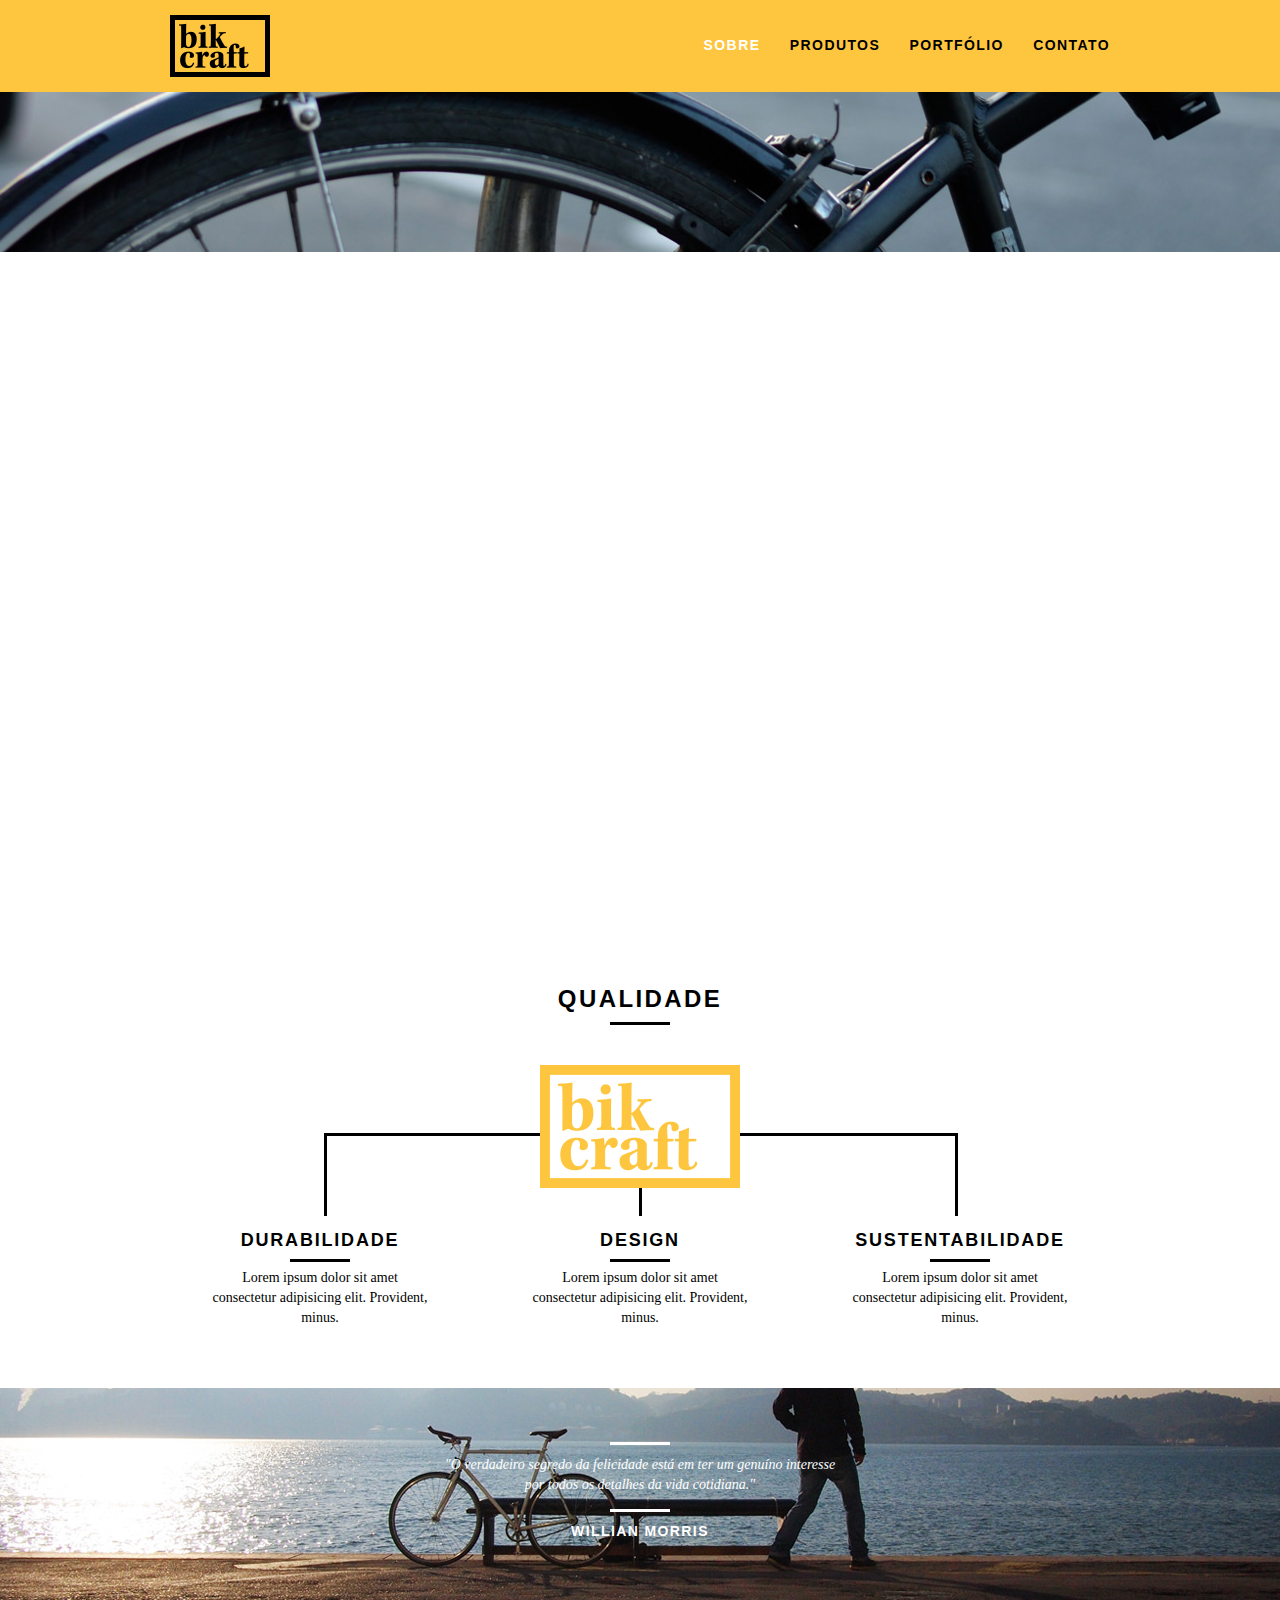
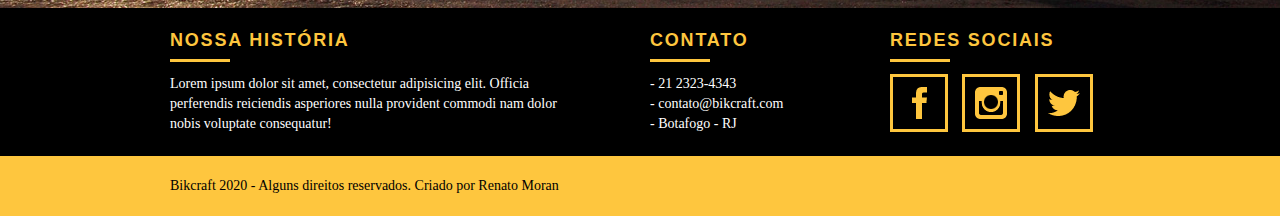
<file: sobre.html>
<!DOCTYPE html>
<html lang="pt-br">

<head>

    <title>Bikcraft - Sobre - Bicicletas Personalizadas</title>
    <meta name="description"
        content="Compre a sua bicicleta personalizada na Bikcraft. Possuímos modelos Passeio, Retrô e Esporte.">

    <meta property="og:type" content="website" />
    <meta property="og:title" content="Bikcraft - Bicicletas Personalizadas" />
    <meta property="og:description"
        content="Compre a sua bicicleta personalizada na Bikcraft. Possuímos modelos Passeio, Retrô e Esporte." />
    <meta property="og:url" content="http://bikcraft.com" />
    <meta property="og:image" content="http://bikcraft.com/img/og-image.png" />

    <link rel="shortcut icon" href="favicon.ico">

    <meta charset="UTF-8">
    <meta name="viewport" content="width=device-width, initial-scale=1.0">

    <!--
    <link rel="stylesheet" href="css/normalize.css">
    <link rel="stylesheet" href="css/reset.css">
    <link rel="stylesheet" href="css/grid.css">
    <link rel="stylesheet" href="css/style.css">
    <link rel="stylesheet" href="css/sobre.css">
    <link rel="stylesheet" href="css/responsivo.css">
    -->

    <link rel="stylesheet" href="css/style2.css">

    <script src="js/libs/modernizr.custom.45655.js"></script>

</head>

<body>
    <!-- Menu de navegação -->
    <header class="header">
        <div class="container">
            <a href="index.html" class="grid-4"><img src="img/bikcraft.png" alt="Bikcraft"></a>
            <nav class="grid-12 header_menu">
                <ul>
                    <li><a href="sobre.html" class="menu_ativo">Sobre</a></li>
                    <li><a href="produtos.html">Produtos</a></li>
                    <li><a href="portfolio.html">Portfólio</a></li>
                    <li><a href="contato.html">Contato</a></li>
                </ul>
            </nav>
        </div>
    </header>

    <!-- Introdução -->
    <section class="introducao-interna interna_sobre">
        <div class="container">
            <h1>Sobre</h1>
            <p>Conheça mais sobre a Bikcraft</p>
        </div>
    </section>

    <section class="missao_sobre container animar-interno">
        <div class="grid-10">
            <h2 class="subtitulo-interno">História, Missão e Visão</h2>
            <p>Lorem ipsum dolor sit amet consectetur adipisicing elit. Praesentium blanditiis ullam animi dolores.
                Velit officiis eaque magnam reprehenderit quia soluta?</p>
            <p>Lorem ipsum dolor sit amet consectetur adipisicing elit. Nam eveniet odio veritatis harum id provident
                placeat praesentium ullam doloribus eligendi dolore exercitationem, quidem expedita, porro iure natus
                nesciunt non quia.</p>
        </div>
        <div class="grid-6">
            <h2 class="subtitulo-interno">Valores</h2>
            <ul>
                <li>- Qualidade no processo com</li>
                <li>- Foco no cliente sem perder</li>
                <li>- Diversão, preservando a</li>
                <li>- Natureza com Sustentabilidade</li>
            </ul>
        </div>
        <div class="grid-16 foto_equipe">
            <img src="img/equipe-bikcraft.jpg" alt="Bikcraft Equipe">
        </div>
    </section>

    <!-- Qualidade -->
    <section class="qualidade container">
        <h2 class="subtitulo">Qualidade</h2>
        <img src="img/bikcraft-qualidade.png" alt="Bikcraft">
        <ul class="qualidade_lista">
            <li class="grid-1-3">
                <h3>Durabilidade</h3>
                <p>Lorem ipsum dolor sit amet consectetur adipisicing elit. Provident, minus.</p>
            </li>
            <li class="grid-1-3">
                <h3>Design</h3>
                <p>Lorem ipsum dolor sit amet consectetur adipisicing elit. Provident, minus.</p>
            </li>
            <li class="grid-1-3">
                <h3>Sustentabilidade</h3>
                <p>Lorem ipsum dolor sit amet consectetur adipisicing elit. Provident, minus.</p>
            </li>
        </ul>

    </section>

    <!-- Footer -->
    <section class="quebra">
        <blockquote class="quote-externo container">
            <p>
                "O verdadeiro segredo da felicidade está em ter um genuíno interesse por todos os detalhes da vida
                cotidiana."
            </p>
            <cite>WILLIAN MORRIS</cite>
        </blockquote>
    </section>

    <footer>
        <div class="footer">
            <div class="container">

                <div class="grid-8 footer_historia">
                    <h3>Nossa História</h3>
                    <p>Lorem ipsum dolor sit amet, consectetur adipisicing elit. Officia perferendis reiciendis
                        asperiores nulla provident commodi nam dolor nobis voluptate consequatur!</p>
                </div>

                <div class="grid-4 footer_contato">
                    <h3>Contato</h3>
                    <ul>
                        <li>- 21 2323-4343</li>
                        <li>- contato@bikcraft.com</li>
                        <li>- Botafogo - RJ</li>
                    </ul>
                </div>

                <div class="grid-4 footer_redes">
                    <h3>Redes Sociais</h3>
                    <ul>
                        <li><a href="https://www.facebook.com/" target="_blank"><img
                                    src="img/redes-sociais/facebook.png" alt="Facebook"></a>
                        </li>
                        <li><a href="https://www.instagram.com/" target="_blank"><img
                                    src="img/redes-sociais/instagram.png" alt="Instagram"></a>
                        </li>
                        <li><a href="https://twitter.com/" target="_blank"><img src="img/redes-sociais/twitter.png"
                                    alt="Twitter"></a>
                        </li>
                    </ul>
                </div>

            </div>
        </div>

        <div class="copy">
            <div class="container">
                <p class="grid-16">
                    Bikcraft 2020 - Alguns direitos reservados. Criado por Renato Moran
                </p>
            </div>
        </div>

    </footer>

    <script src="js/libs/jquery-1.11.2.min.js"></script>
    <script src="js/plugins.js"></script>
    <script src="js/main.js"></script>

</body>

</html>
</file>
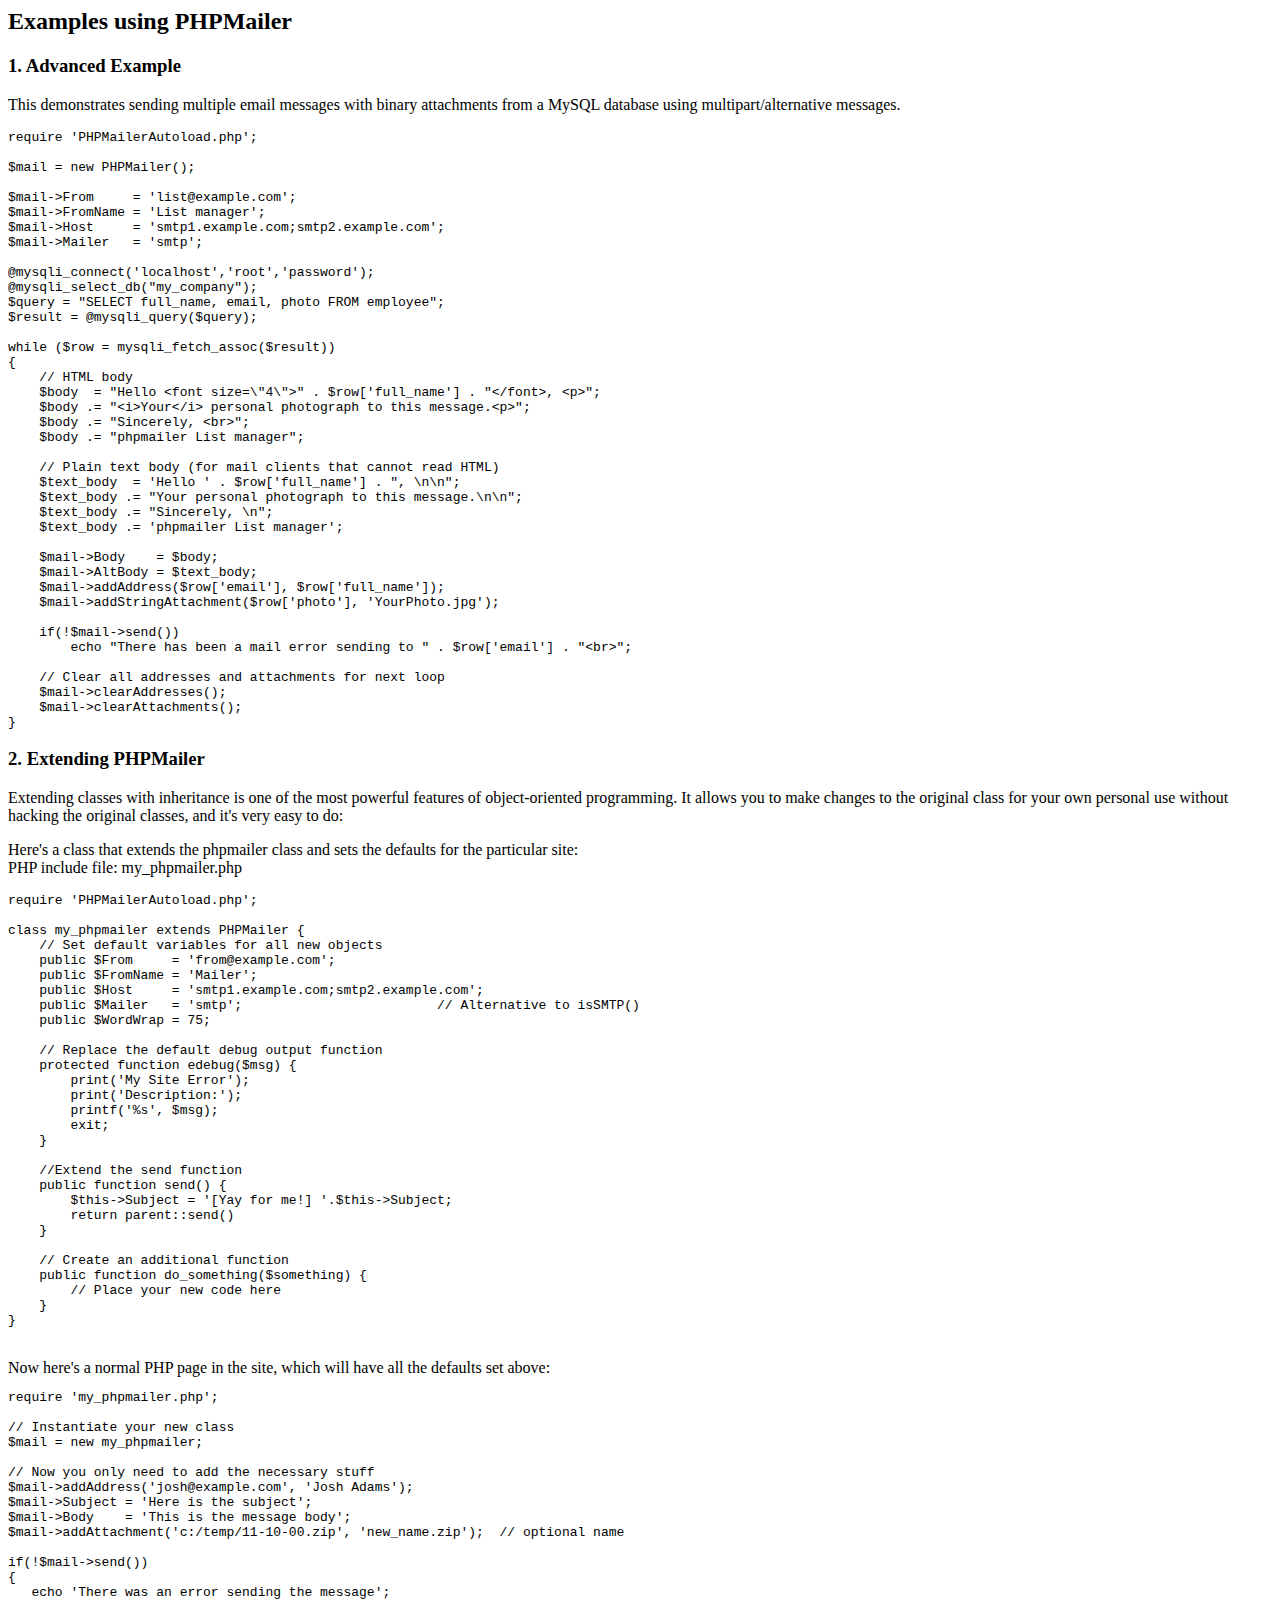
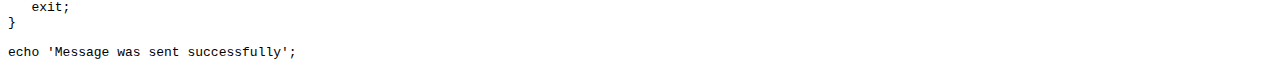
<file: PHPMailer/docs/extending.html>
<html>
<head>
<title>Examples using phpmailer</title>
</head>

<body>

<h2>Examples using PHPMailer</h2>

<h3>1. Advanced Example</h3>
<p>

This demonstrates sending multiple email messages with binary attachments
from a MySQL database using multipart/alternative messages.<p>

<pre>
require 'PHPMailerAutoload.php';

$mail = new PHPMailer();

$mail->From     = 'list@example.com';
$mail->FromName = 'List manager';
$mail->Host     = 'smtp1.example.com;smtp2.example.com';
$mail->Mailer   = 'smtp';

@mysqli_connect('localhost','root','password');
@mysqli_select_db("my_company");
$query = "SELECT full_name, email, photo FROM employee";
$result = @mysqli_query($query);

while ($row = mysqli_fetch_assoc($result))
{
    // HTML body
    $body  = "Hello &lt;font size=\"4\"&gt;" . $row['full_name'] . "&lt;/font&gt;, &lt;p&gt;";
    $body .= "&lt;i&gt;Your&lt;/i&gt; personal photograph to this message.&lt;p&gt;";
    $body .= "Sincerely, &lt;br&gt;";
    $body .= "phpmailer List manager";

    // Plain text body (for mail clients that cannot read HTML)
    $text_body  = 'Hello ' . $row['full_name'] . ", \n\n";
    $text_body .= "Your personal photograph to this message.\n\n";
    $text_body .= "Sincerely, \n";
    $text_body .= 'phpmailer List manager';

    $mail->Body    = $body;
    $mail->AltBody = $text_body;
    $mail->addAddress($row['email'], $row['full_name']);
    $mail->addStringAttachment($row['photo'], 'YourPhoto.jpg');

    if(!$mail->send())
        echo "There has been a mail error sending to " . $row['email'] . "&lt;br&gt;";

    // Clear all addresses and attachments for next loop
    $mail->clearAddresses();
    $mail->clearAttachments();
}
</pre>
<p>

<h3>2. Extending PHPMailer</h3>
<p>

Extending classes with inheritance is one of the most
powerful features of object-oriented programming. It allows you to make changes to the
original class for your own personal use without hacking the original
classes, and it's very easy to do:

<p>
Here's a class that extends the phpmailer class and sets the defaults
for the particular site:<br>
PHP include file: my_phpmailer.php
<p>

<pre>
require 'PHPMailerAutoload.php';

class my_phpmailer extends PHPMailer {
    // Set default variables for all new objects
    public $From     = 'from@example.com';
    public $FromName = 'Mailer';
    public $Host     = 'smtp1.example.com;smtp2.example.com';
    public $Mailer   = 'smtp';                         // Alternative to isSMTP()
    public $WordWrap = 75;

    // Replace the default debug output function
    protected function edebug($msg) {
        print('My Site Error');
        print('Description:');
        printf('%s', $msg);
        exit;
    }

    //Extend the send function
    public function send() {
        $this->Subject = '[Yay for me!] '.$this->Subject;
        return parent::send()
    }

    // Create an additional function
    public function do_something($something) {
        // Place your new code here
    }
}
</pre>
<br>
Now here's a normal PHP page in the site, which will have all the defaults set above:<br>

<pre>
require 'my_phpmailer.php';

// Instantiate your new class
$mail = new my_phpmailer;

// Now you only need to add the necessary stuff
$mail->addAddress('josh@example.com', 'Josh Adams');
$mail->Subject = 'Here is the subject';
$mail->Body    = 'This is the message body';
$mail->addAttachment('c:/temp/11-10-00.zip', 'new_name.zip');  // optional name

if(!$mail->send())
{
   echo 'There was an error sending the message';
   exit;
}

echo 'Message was sent successfully';
</pre>
</body>
</html>
</file>
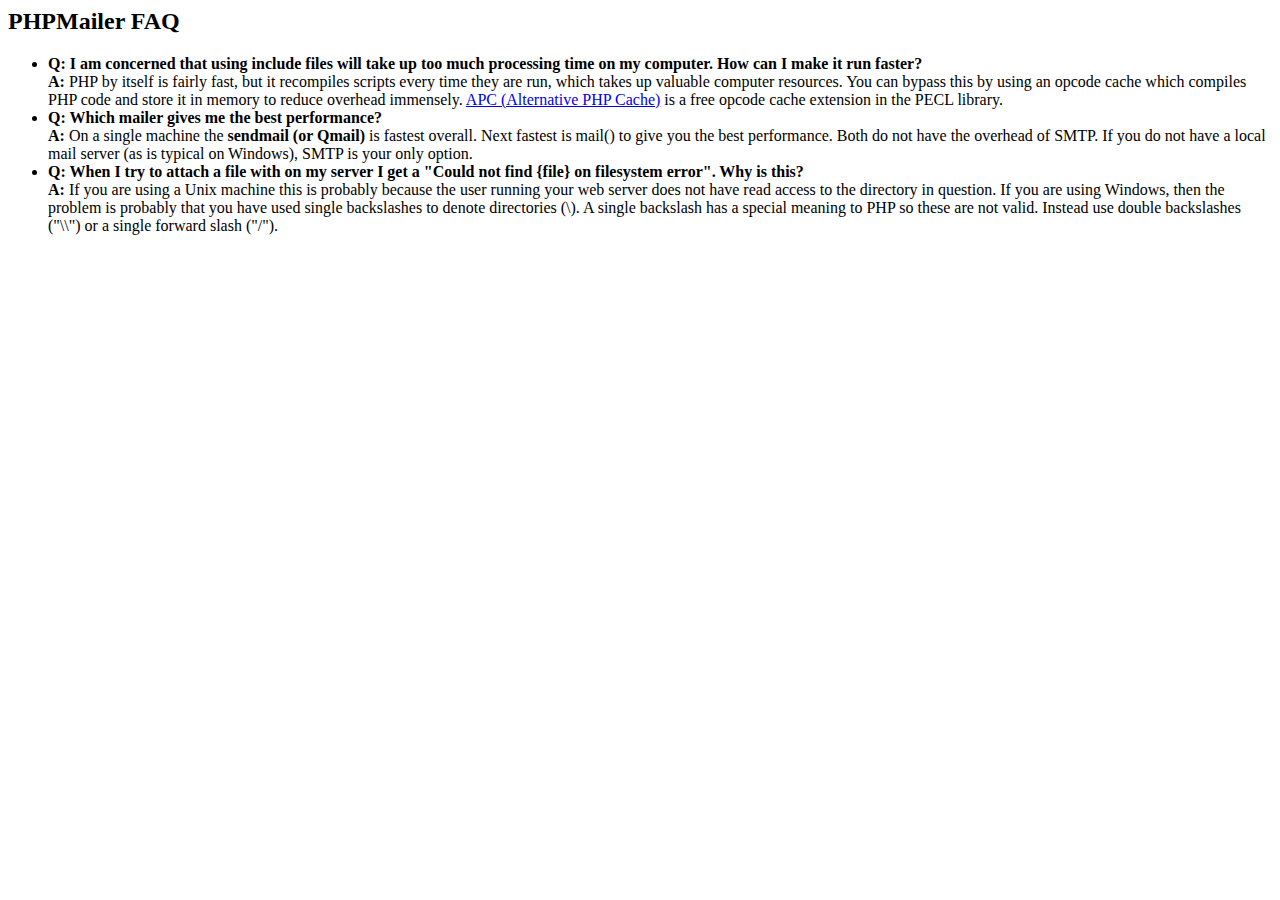
<file: PHPMailer/docs/faq.html>
﻿<html>
<head>
<title>PHPMailer FAQ</title>
</head>
<body>
<h2>PHPMailer FAQ</h2>
<ul>
    <li><strong>Q: I am concerned that using include files will take up too much
    processing time on my computer. How can I make it run faster?</strong><br>
    <strong>A:</strong> PHP by itself is fairly fast, but it recompiles scripts every time they are run, which takes up valuable
    computer resources. You can bypass this by using an opcode cache which compiles
    PHP code and store it in memory to reduce overhead immensely. <a href="http://www.php.net/apc/">APC
    (Alternative PHP Cache)</a> is a free opcode cache extension in the PECL library.</li>
    <li><strong>Q: Which mailer gives me the best performance?</strong><br>
    <strong>A:</strong> On a single machine the <strong>sendmail (or Qmail)</strong> is fastest overall.
    Next fastest is mail() to give you the best performance. Both do not have the overhead of SMTP.
    If you do not have a local mail server (as is typical on Windows), SMTP is your only option.</li>
    <li><strong>Q: When I try to attach a file with on my server I get a
    "Could not find {file} on filesystem error". Why is this?</strong><br>
    <strong>A:</strong> If you are using a Unix machine this is probably because the user
    running your web server does not have read access to the directory in question. If you are using Windows,
    then the problem is probably that you have used single backslashes to denote directories (\).
    A single backslash has a special meaning to PHP so these are not
    valid. Instead use double backslashes ("\\") or a single forward
    slash ("/").</li>
</ul>
</body>
</html>
</file>
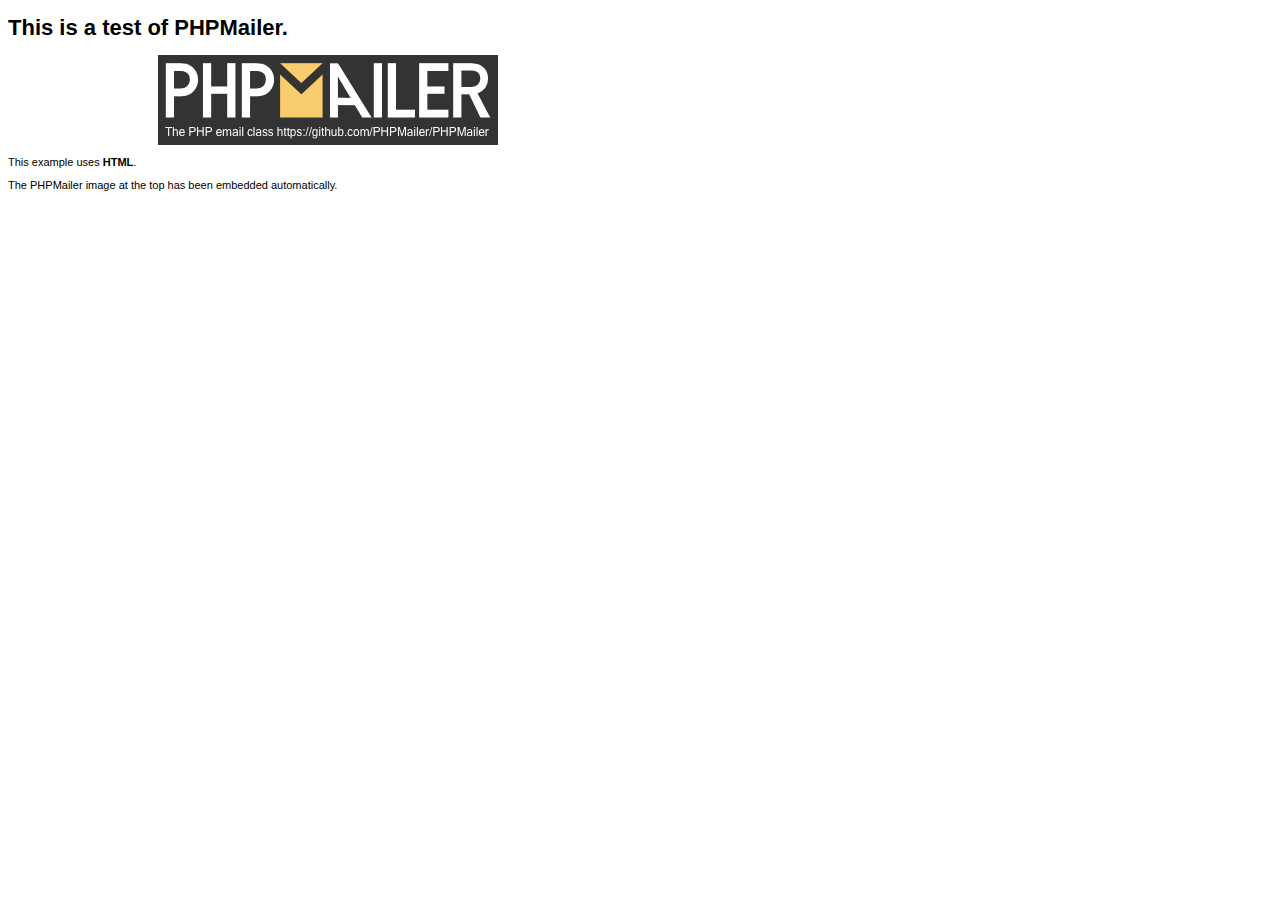
<file: PHPMailer/examples/contents.html>
<!DOCTYPE HTML PUBLIC "-//W3C//DTD HTML 4.01 Transitional//EN" "http://www.w3.org/TR/html4/loose.dtd">
<html>
<head>
  <meta http-equiv="Content-Type" content="text/html; charset=utf-8">
  <title>PHPMailer Test</title>
</head>
<body>
  <div style="width: 640px; font-family: Arial, Helvetica, sans-serif; font-size: 11px;">
    <h1>This is a test of PHPMailer.</h1>
    <div align="center">
      <a href="https://github.com/PHPMailer/PHPMailer/"><img src="images/phpmailer.png" height="90" width="340" alt="PHPMailer rocks"></a>
    </div>
    <p>This example uses <strong>HTML</strong>.</p>
    <p>The PHPMailer image at the top has been embedded automatically.</p>
  </div>
</body>
</html>
</file>
<file: css/grid.css>
*,
*:before,
*:after {
    -webkit-box-sizing: border-box;
    -moz-box-sizing: border-box;
    box-sizing: border-box;
}

.container {
    width: 960px;
    margin: 0 auto;
    padding: 0px;
    position: relative;
}

.container:after,
.container:before {
    content: " ";
    display: table;
}

.container:after {
    clear: both;
}

.grid-1,
.grid-2,
.grid-3,
.grid-4,
.grid-5,
.grid-6,
.grid-7,
.grid-8,
.grid-9,
.grid-10,
.grid-11,
.grid-12,
.grid-13,
.grid-14,
.grid-15,
.grid-16,
.grid-1-3 {
    float: left;
    margin-left: 10px;
    margin-right: 10px;
}

.grid-1 {
    width: 40px;
}

.grid-2 {
    width: 100px;
}

.grid-3 {
    width: 160px;
}

.grid-4 {
    width: 220px;
}

.grid-5 {
    width: 280px;
}

.grid-6 {
    width: 340px;
}

.grid-7 {
    width: 400px;
}

.grid-8 {
    width: 460px;
}

.grid-9 {
    width: 520px;
}

.grid-10 {
    width: 580px;
}

.grid-11 {
    width: 640px;
}

.grid-12 {
    width: 700px;
}

.grid-13 {
    width: 760px;
}

.grid-14 {
    width: 820px;
}

.grid-15 {
    width: 880px;
}

.grid-16 {
    width: 940px;
}

.grid-1-3 {
    width: 300px;
}

@media only screen and (min-width: 768px) and (max-width: 959px) {

    .container {
        width: 768px;
    }

    .grid-1 {
        width: 28px;
    }

    .grid-2 {
        width: 76px;
    }

    .grid-3 {
        width: 124px;
    }

    .grid-4 {
        width: 172px;
    }

    .grid-5 {
        width: 220px;
    }

    .grid-6 {
        width: 268px;
    }

    .grid-7 {
        width: 316px;
    }

    .grid-8 {
        width: 364px;
    }

    .grid-9 {
        width: 412px;
    }

    .grid-10 {
        width: 460px;
    }

    .grid-11 {
        width: 508px;
    }

    .grid-12 {
        width: 556px;
    }

    .grid-13 {
        width: 604px;
    }

    .grid-14 {
        width: 652px;
    }

    .grid-15 {
        width: 700px;
    }

    .grid-16 {
        width: 748px;
    }

    .grid-1-3 {
        width: 236px;
    }

}

@media only screen and (max-width: 767px) {
    .container {
        width: 300px;
    }

    .grid-1,
    .grid-2,
    .grid-3,
    .grid-4,
    .grid-5,
    .grid-6,
    .grid-7,
    .grid-8,
    .grid-9,
    .grid-10,
    .grid-11,
    .grid-12,
    .grid-13,
    .grid-14,
    .grid-15,
    .grid-16,
    .grid-1-3 {
        width: 300px;
        margin: 0 0 20px 0;
        float: none;
    }

}
</file>
<file: css/style.css>
@charset "UTF-8";

/* Estilos Gerais */

body {
  font-family: Arial, Helvetica, sans-serif;
}

p {
  font-family: Georgia, "Times New Roman", serif;
  font-size: 14px;
  line-height: 20px;
}

img {
  display: block;
  max-width: 100%;
}

/* Formulário Php CSS */

.formphp label.nao-aparece,
.formphp input.nao-aparece {
  display: none !important;
}

#form-erro span,
#form-send span {
  font-size: 18px;
  line-height: 25px;
  margin-bottom: 10px;
  display: block;
}

#form-send {
  color: #31aa39;
}

#form-erro {
  color: #f64540;
}

/* Estilos em Css */

.subtitulo {
  font-size: 24px;
  line-height: 30px;
  font-weight: bold;
  letter-spacing: 0.1em;
  color: #000;
  text-transform: uppercase;
  text-align: center;
  margin-bottom: 40px;
}

.subtitulo::after {
  content: "";
  display: block;
  width: 60px;
  height: 3px;
  background: #000;
  margin: 8px auto;
}

.subtitulo-interno {
  font-size: 24px;
  line-height: 30px;
  font-weight: bold;
  letter-spacing: 0.1em;
  color: #000;
  text-transform: uppercase;
  margin-bottom: 20px;
}

.subtitulo-interno::after {
  content: "";
  display: block;
  width: 60px;
  height: 3px;
  background: #000;
  margin: 8px 0;
}

.btn {
  border: 3px solid #fec63e;
  padding: 10px 30px;
  color: #fec63e;
  font-size: 14px;
  line-height: 20px;
  text-transform: uppercase;
  letter-spacing: 0.1em;
  font-weight: bold;
  transition: all .5s ease;
}

.btn:hover {
  color: #fff;
  border: 3px solid #fff;
}

.btn.btn-preto:hover {
  color: #000;
  border: 3px solid #000;
}

/* header */

.header {
  width: 100%;
  top: 0;
  background: #fec63e;
  padding: 15px 0;
  position: fixed;
  z-index: 10;
}

.header_menu {
  text-align: right;
}

.header_menu ul li {
  display: inline-block;
  margin-left: 25px;
  margin-top: 20px;
}

.header_menu ul li a {
  color: #000;
  font-weight: bold;
  text-transform: uppercase;
  letter-spacing: 0.1em;
  font-size: 14px;
  line-height: 20px;
  padding: 10px 0;
  transition: all .3s ease;
}

.header_menu ul li a:hover {
  color: #fff;
}

.header_menu ul li a.menu_ativo {
  color: #fff;
}

/* introdução */

.introducao {
  width: 100%;
  height: 380px;
  background: url("../img/bg.jpg") no-repeat center;
  margin-top: 92px;
  text-align: center;
  padding-top: 80px;
}

.introducao h1 {
  font-size: 48px;
  color: #fff;
  font-weight: bold;
  text-transform: uppercase;
}

.quote-externo {
  max-width: 320px;
  margin: 0 auto;
  color: #fff;
  margin-bottom: 40px;
}

.quote-externo p {
  font-style: italic;
}

.quote-externo p::before,
.quote-externo p::after {
  content: "";
  display: block;
  width: 60px;
  height: 3px;
  background: #fff;
  margin: 14px auto 10px auto;
}

.quote-externo cite {
  font-style: normal;
  font-weight: bold;
  font-size: 14px;
  letter-spacing: 0.1em;
}

/* introdução interna */

.introducao-interna {
  width: 100%;
  margin-top: 92px;
  height: 160px;
  background-size: cover;
  text-align: center;
  color: #fff;
  padding-top: 30px;
}

.introducao-interna h1 {
  font-size: 36px;
  color: #fff;
  font-weight: bold;
  text-transform: uppercase;
}

.introducao-interna h1::after {
  content: "";
  display: block;
  width: 60px;
  height: 3px;
  background: #fff;
  margin: 6px auto 10px auto;
}

/* Produtos */
.produtos {
  padding: 60px 0;
}

.produtos_lista li {
  background: #fec63e;
  text-align: center;
}

.produtos_lista li img {
  margin: 0 auto;
}

.produtos_lista li h3 {
  font-weight: bold;
  font-size: 18px;
  line-height: 25px;
  text-transform: uppercase;
  letter-spacing: 0.1em;
  margin-top: 20px;
}

.produtos_lista li h3::after {
  content: "";
  display: block;
  width: 60px;
  height: 3px;
  background: #000;
  margin: 2px auto;
}

.produtos_lista li p {
  padding: 10px 20px 20px 20px;
}

.produtos_icone {
  background: #000;
  padding: 20px;
}

.call {
  padding-top: 40px;
  text-align: center;
  clear: both;
}

.call p {
  margin-bottom: 20px;
}

/* Portfólio */
.portfolio {
  width: 100%;
  background: #000;
  padding: 40px 0;
}

.portfolio .subtitulo {
  color: #fec63e;
}

.portfolio .subtitulo::after {
  background: #fec63e;
}

.portifolio_lista div:last-of-type {
  margin-top: 20px;
}

.portfolio .call p {
  color: #fff;
}

/* Qualidade */
.qualidade {
  padding: 60px 0;
}

.qualidade::after {
  content: "";
  width: 634px;
  height: 83px;
  display: block;
  background: url("../img/linhas.png") no-repeat center;
  position: absolute;
  top: 209px;
  right: 162px;
  z-index: -1;
}

.qualidade img {
  margin: 0 auto;
}

.qualidade_lista {
  padding-top: 20px;
  overflow: auto;
  /* clear fix */
}

.qualidade_lista li {
  text-align: center;
  padding: 0 40px;
}

.qualidade_lista li h3 {
  font-weight: bold;
  font-size: 18px;
  line-height: 25px;
  text-transform: uppercase;
  letter-spacing: 0.1em;
  margin-top: 20px;
}

.qualidade_lista li h3::after {
  content: "";
  display: block;
  width: 60px;
  height: 3px;
  background: #000;
  margin: 6px auto;
  z-index: -1;
}

/* Quebra */
.quebra {
  width: 100%;
  height: 220px;
  background: url("../img/bg-footer.jpg") no-repeat center;
  background-size: cover;
  text-align: center;
  padding: 40px;
}

.quebra .quote-externo {
  max-width: 400px;
}

/* Footer */
.footer {
  width: 100%;
  background: #000;
  color: #fff;
  padding: 20px 0;
}

.footer h3 {
  font-size: 18px;
  line-height: 25px;
  color: #fec63e;
  text-transform: uppercase;
  letter-spacing: 0.1em;
  font-weight: bold;
}

.footer h3::after {
  content: "";
  display: block;
  width: 60px;
  height: 3px;
  background: #fec63e;
  margin: 6px 0 12px 0;
}

.footer_historia {
  padding-right: 40px;
}

.footer_contato ul li {
  font-size: 14px;
  line-height: 20px;
  font-family: Georgia, "Times New Roman", serif;
}

.footer_redes ul li {
  display: inline-block;
  margin-right: 10px;
}

.footer_redes ul li a {
  border: 3px solid #fec63e;
  display: block;
  padding: 10px;
  transition: all .5s ease;
}

.footer_redes ul li a:hover {
  border-color: #fff;
}

.copy {
  width: 100%;
  background: #fec63e;
  padding: 20px 0;
}

/* Animate Css */

.js .introducao h1,
.js .introducao blockquote,
.js .introducao .btn,
.js .animar,
.js .animar-interno,
.js .introducao-interna h1,
.js .introducao-interna p {
  opacity: 0;
}

.animated {
  -webkit-animation-duration: 1s;
  animation-duration: 1s;
  -webkit-animation-fill-mode: both;
  animation-fill-mode: both;
}

@-webkit-keyframes fadeInDown {
  0% {
    opacity: 0;
    -webkit-transform: translate3d(0, -20px, 0);
    transform: translate3d(0, -20px, 0);
  }

  100% {
    opacity: 1;
    -webkit-transform: none;
    transform: none;
  }
}

@keyframes fadeInDown {
  0% {
    opacity: 0;
    -webkit-transform: translate3d(0, -20px, 0);
    transform: translate3d(0, -20px, 0);
  }

  100% {
    opacity: 1;
    -webkit-transform: none;
    transform: none;
  }
}

.fadeInDown {
  -webkit-animation-name: fadeInDown;
  animation-name: fadeInDown;
}
</file>
<file: css/responsivo.css>
/* Estilo para tablet */
@media only screen and (min-width: 768px) and (max-width: 959px) {

    /* qualidade home*/
    .qualidade::after {
        right: 66px;
    }

    .qualidade_lista li {
        padding: 0 10px;
    }

    /* footer */
    .footer_redes ul li a {
        border: 3px solid #fec63e;
        display: block;
        padding: 6px;
    }

    .footer_redes ul li a img {
        width: 26px;
        height: 26px;
    }

    /* produto */
    .produto_item h2 {
        top: -150px;
        margin-bottom: -56px;
    }

    .produto_icone {
        padding: 41px 0;
    }

    .produto_info p {
        font-size: 14px;
        line-height: 20px;
        height: 122px;
        padding: 20px 30px;
    }

    .produto_info ul li {
        width: 181px;
        height: 49px;
    }
}

/* Estilo para mobile */
@media only screen and (max-width: 767px) {

    /* header */
    .header {
        position: relative;
        padding-bottom: 0px;
    }

    .header img {
        margin: 0 auto 20px auto;
    }

    .header_menu {
        text-align: center;
    }

    .header_menu ul li {
        margin: 5px;
    }

    .header_menu ul li a {
        border: 4px solid #000;
        width: 136px;
        display: block;
        float: left;
    }

    .header_menu ul li a:hover {
        border-color: #fff;
    }

    .header_menu ul li a.menu_ativo {
        border-color: #fff;
    }

    /* introdução */
    .introducao {
        margin-top: 0px;
        padding-top: 40px;
        background: url("../img/bg-mobile.jpg") no-repeat center;
        background-size: cover;
    }

    .introducao h1 {
        font-size: 36px;
    }

    /* introdução interna */
    .introducao-interna {
        margin-top: 0px;
    }

    /* call */
    .call {
        padding-top: 10px;
    }

    /* qualidade home*/
    .qualidade::after {
        display: none;
    }

    /* sobre */
    .missao_sobre p {
        font-size: 14px;
        line-height: 20px;
        padding-right: 0px;
    }

    .missao_sobre ul li {
        font-size: 14px;
        line-height: 25px;
    }

    /* produto */
    .produto_item h2 {
        top: -100px;
        margin-bottom: -68px;
    }

    .produto_icone {
        padding: 41px 0;
    }

    .produto_info p {
        font-size: 14px;
        line-height: 20px;
        height: auto;
        padding: 20px 30px;
    }

    .produto_info ul li {
        width: 149px;
        height: 49px;
        font-size: 14px;
        line-height: 20px;
        padding-top: 14px;
    }

    .form {
        padding-right: 0px;
    }

    /* orçamento */
    .orcamento_dados ul {
        padding-right: 0px;
    }

    /* contato */
    .contato_form {
        padding-right: 0px;
        margin-bottom: 40px;
    }

}
</file>
<file: css/style2.css>
html {
  line-height: 1.15;
  -webkit-text-size-adjust: 100%
}

body {
  margin: 0
}

main {
  display: block
}

h1 {
  font-size: 2em;
  margin: .67em 0
}

hr {
  box-sizing: content-box;
  height: 0;
  overflow: visible
}

pre {
  font-family: monospace, monospace;
  font-size: 1em
}

a {
  background-color: transparent
}

abbr[title] {
  border-bottom: none;
  text-decoration: underline;
  text-decoration: underline dotted
}

b,
strong {
  font-weight: bolder
}

code,
kbd,
samp {
  font-family: monospace, monospace;
  font-size: 1em
}

small {
  font-size: 80%
}

sub,
sup {
  font-size: 75%;
  line-height: 0;
  position: relative;
  vertical-align: baseline
}

sub {
  bottom: -.25em
}

sup {
  top: -.5em
}

img {
  border-style: none
}

button,
input,
optgroup,
select,
textarea {
  font-family: inherit;
  font-size: 100%;
  line-height: 1.15;
  margin: 0
}

button,
input {
  overflow: visible
}

button,
select {
  text-transform: none
}

button,
[type="button"],
[type="reset"],
[type="submit"] {
  -webkit-appearance: button
}

button::-moz-focus-inner,
[type="button"]::-moz-focus-inner,
[type="reset"]::-moz-focus-inner,
[type="submit"]::-moz-focus-inner {
  border-style: none;
  padding: 0
}

button:-moz-focusring,
[type="button"]:-moz-focusring,
[type="reset"]:-moz-focusring,
[type="submit"]:-moz-focusring {
  outline: 1px dotted ButtonText
}

fieldset {
  padding: .35em .75em .625em
}

legend {
  box-sizing: border-box;
  color: inherit;
  display: table;
  max-width: 100%;
  padding: 0;
  white-space: normal
}

progress {
  vertical-align: baseline
}

textarea {
  overflow: auto
}

[type="checkbox"],
[type="radio"] {
  box-sizing: border-box;
  padding: 0
}

[type="number"]::-webkit-inner-spin-button,
[type="number"]::-webkit-outer-spin-button {
  height: auto
}

[type="search"] {
  -webkit-appearance: textfield;
  outline-offset: -2px
}

[type="search"]::-webkit-search-decoration {
  -webkit-appearance: none
}

::-webkit-file-upload-button {
  -webkit-appearance: button;
  font: inherit
}

details {
  display: block
}

summary {
  display: list-item
}

template {
  display: none
}

[hidden] {
  display: none
}

a {
  text-decoration: none
}

ol,
ul {
  list-style: none
}

html,
body,
div,
span,
iframe,
h1,
h2,
h3,
h4,
h5,
h6,
p,
blockquote,
a,
em,
img,
dl,
dt,
dd,
ol,
ul,
li,
fieldset,
form,
label,
legend,
article,
footer,
header,
nav,
section,
main {
  margin: 0;
  padding: 0;
  border: 0;
  vertical-align: baseline
}

h1,
h2,
h3,
h4,
h5,
h6,
p,
a,
ul {
  font-size: 1em;
  font-weight: 400
}

*,
:before,
:after {
  -webkit-box-sizing: border-box;
  -moz-box-sizing: border-box;
  box-sizing: border-box
}

.container {
  width: 960px;
  margin: 0 auto;
  padding: 0;
  position: relative
}

.container:after,
.container:before {
  content: " ";
  display: table
}

.container:after {
  clear: both
}

.grid-1,
.grid-2,
.grid-3,
.grid-4,
.grid-5,
.grid-6,
.grid-7,
.grid-8,
.grid-9,
.grid-10,
.grid-11,
.grid-12,
.grid-13,
.grid-14,
.grid-15,
.grid-16,
.grid-1-3 {
  float: left;
  margin-left: 10px;
  margin-right: 10px
}

.grid-1 {
  width: 40px
}

.grid-2 {
  width: 100px
}

.grid-3 {
  width: 160px
}

.grid-4 {
  width: 220px
}

.grid-5 {
  width: 280px
}

.grid-6 {
  width: 340px
}

.grid-7 {
  width: 400px
}

.grid-8 {
  width: 460px
}

.grid-9 {
  width: 520px
}

.grid-10 {
  width: 580px
}

.grid-11 {
  width: 640px
}

.grid-12 {
  width: 700px
}

.grid-13 {
  width: 760px
}

.grid-14 {
  width: 820px
}

.grid-15 {
  width: 880px
}

.grid-16 {
  width: 940px
}

.grid-1-3 {
  width: 300px
}

@media only screen and (min-width: 768px) and (max-width: 959px) {
  .container {
    width: 768px
  }

  .grid-1 {
    width: 28px
  }

  .grid-2 {
    width: 76px
  }

  .grid-3 {
    width: 124px
  }

  .grid-4 {
    width: 172px
  }

  .grid-5 {
    width: 220px
  }

  .grid-6 {
    width: 268px
  }

  .grid-7 {
    width: 316px
  }

  .grid-8 {
    width: 364px
  }

  .grid-9 {
    width: 412px
  }

  .grid-10 {
    width: 460px
  }

  .grid-11 {
    width: 508px
  }

  .grid-12 {
    width: 556px
  }

  .grid-13 {
    width: 604px
  }

  .grid-14 {
    width: 652px
  }

  .grid-15 {
    width: 700px
  }

  .grid-16 {
    width: 748px
  }

  .grid-1-3 {
    width: 236px
  }
}

@media only screen and (max-width: 767px) {
  .container {
    width: 300px
  }

  .grid-1,
  .grid-2,
  .grid-3,
  .grid-4,
  .grid-5,
  .grid-6,
  .grid-7,
  .grid-8,
  .grid-9,
  .grid-10,
  .grid-11,
  .grid-12,
  .grid-13,
  .grid-14,
  .grid-15,
  .grid-16,
  .grid-1-3 {
    width: 300px;
    margin: 0 0 20px;
    float: none
  }
}

body {
  font-family: Arial, Helvetica, sans-serif
}

p {
  font-family: Georgia, "Times New Roman", serif;
  font-size: 14px;
  line-height: 20px
}

img {
  display: block;
  max-width: 100%
}

.formphp label.nao-aparece,
.formphp input.nao-aparece {
  display: none !important
}

#form-erro span,
#form-send span {
  font-size: 18px;
  line-height: 25px;
  margin-bottom: 10px;
  display: block
}

#form-send {
  color: #31aa39
}

#form-erro {
  color: #f64540
}

.subtitulo {
  font-size: 24px;
  line-height: 30px;
  font-weight: 700;
  letter-spacing: .1em;
  color: #000;
  text-transform: uppercase;
  text-align: center;
  margin-bottom: 40px
}

.subtitulo::after {
  content: "";
  display: block;
  width: 60px;
  height: 3px;
  background: #000;
  margin: 8px auto
}

.subtitulo-interno {
  font-size: 24px;
  line-height: 30px;
  font-weight: 700;
  letter-spacing: .1em;
  color: #000;
  text-transform: uppercase;
  margin-bottom: 20px
}

.subtitulo-interno::after {
  content: "";
  display: block;
  width: 60px;
  height: 3px;
  background: #000;
  margin: 8px 0
}

.btn {
  border: 3px solid #fec63e;
  padding: 10px 30px;
  color: #fec63e;
  font-size: 14px;
  line-height: 20px;
  text-transform: uppercase;
  letter-spacing: .1em;
  font-weight: 700;
  transition: all .5s ease
}

.btn:hover {
  color: #fff;
  border: 3px solid #fff
}

.btn.btn-preto:hover {
  color: #000;
  border: 3px solid #000
}

.header {
  width: 100%;
  top: 0;
  background: #fec63e;
  padding: 15px 0;
  position: fixed;
  z-index: 10
}

.header_menu {
  text-align: right
}

.header_menu ul li {
  display: inline-block;
  margin-left: 25px;
  margin-top: 20px
}

.header_menu ul li a {
  color: #000;
  font-weight: 700;
  text-transform: uppercase;
  letter-spacing: .1em;
  font-size: 14px;
  line-height: 20px;
  padding: 10px 0;
  transition: all .3s ease
}

.header_menu ul li a:hover {
  color: #fff
}

.header_menu ul li a.menu_ativo {
  color: #fff
}

.introducao {
  width: 100%;
  height: 380px;
  background: url(../img/bg.jpg) no-repeat center;
  margin-top: 92px;
  text-align: center;
  padding-top: 80px
}

.introducao h1 {
  font-size: 48px;
  color: #fff;
  font-weight: 700;
  text-transform: uppercase
}

.quote-externo {
  max-width: 320px;
  margin: 0 auto;
  color: #fff;
  margin-bottom: 40px
}

.quote-externo p {
  font-style: italic
}

.quote-externo p::before,
.quote-externo p::after {
  content: "";
  display: block;
  width: 60px;
  height: 3px;
  background: #fff;
  margin: 14px auto 10px
}

.quote-externo cite {
  font-style: normal;
  font-weight: 700;
  font-size: 14px;
  letter-spacing: .1em
}

.introducao-interna {
  width: 100%;
  margin-top: 92px;
  height: 160px;
  background-size: cover;
  text-align: center;
  color: #fff;
  padding-top: 30px
}

.introducao-interna h1 {
  font-size: 36px;
  color: #fff;
  font-weight: 700;
  text-transform: uppercase
}

.introducao-interna h1::after {
  content: "";
  display: block;
  width: 60px;
  height: 3px;
  background: #fff;
  margin: 6px auto 10px
}

.produtos {
  padding: 60px 0
}

.produtos_lista li {
  background: #fec63e;
  text-align: center
}

.produtos_lista li img {
  margin: 0 auto
}

.produtos_lista li h3 {
  font-weight: 700;
  font-size: 18px;
  line-height: 25px;
  text-transform: uppercase;
  letter-spacing: .1em;
  margin-top: 20px
}

.produtos_lista li h3::after {
  content: "";
  display: block;
  width: 60px;
  height: 3px;
  background: #000;
  margin: 2px auto
}

.produtos_lista li p {
  padding: 10px 20px 20px
}

.produtos_icone {
  background: #000;
  padding: 20px
}

.call {
  padding-top: 40px;
  text-align: center;
  clear: both
}

.call p {
  margin-bottom: 20px
}

.portfolio {
  width: 100%;
  background: #000;
  padding: 40px 0
}

.portfolio .subtitulo {
  color: #fec63e
}

.portfolio .subtitulo::after {
  background: #fec63e
}

.portifolio_lista div:last-of-type {
  margin-top: 20px
}

.portfolio .call p {
  color: #fff
}

.qualidade {
  padding: 60px 0
}

.qualidade::after {
  content: "";
  width: 634px;
  height: 83px;
  display: block;
  background: url(../img/linhas.png) no-repeat center;
  position: absolute;
  top: 209px;
  right: 162px;
  z-index: -1
}

.qualidade img {
  margin: 0 auto
}

.qualidade_lista {
  padding-top: 20px;
  overflow: auto
}

.qualidade_lista li {
  text-align: center;
  padding: 0 40px
}

.qualidade_lista li h3 {
  font-weight: 700;
  font-size: 18px;
  line-height: 25px;
  text-transform: uppercase;
  letter-spacing: .1em;
  margin-top: 20px
}

.qualidade_lista li h3::after {
  content: "";
  display: block;
  width: 60px;
  height: 3px;
  background: #000;
  margin: 6px auto;
  z-index: -1
}

.quebra {
  width: 100%;
  height: 220px;
  background: url(../img/bg-footer.jpg) no-repeat center;
  background-size: cover;
  text-align: center;
  padding: 40px
}

.quebra .quote-externo {
  max-width: 400px
}

.footer {
  width: 100%;
  background: #000;
  color: #fff;
  padding: 20px 0
}

.footer h3 {
  font-size: 18px;
  line-height: 25px;
  color: #fec63e;
  text-transform: uppercase;
  letter-spacing: .1em;
  font-weight: 700
}

.footer h3::after {
  content: "";
  display: block;
  width: 60px;
  height: 3px;
  background: #fec63e;
  margin: 6px 0 12px
}

.footer_historia {
  padding-right: 40px
}

.footer_contato ul li {
  font-size: 14px;
  line-height: 20px;
  font-family: Georgia, "Times New Roman", serif
}

.footer_redes ul li {
  display: inline-block;
  margin-right: 10px
}

.footer_redes ul li a {
  border: 3px solid #fec63e;
  display: block;
  padding: 10px;
  transition: all .5s ease
}

.footer_redes ul li a:hover {
  border-color: #fff
}

.copy {
  width: 100%;
  background: #fec63e;
  padding: 20px 0
}

.js .introducao h1,
.js .introducao blockquote,
.js .introducao .btn,
.js .animar,
.js .animar-interno,
.js .introducao-interna h1,
.js .introducao-interna p {
  opacity: 0
}

.animated {
  -webkit-animation-duration: 1s;
  animation-duration: 1s;
  -webkit-animation-fill-mode: both;
  animation-fill-mode: both
}

@-webkit-keyframes fadeInDown {
  0% {
    opacity: 0;
    -webkit-transform: translate3d(0, -20px, 0);
    transform: translate3d(0, -20px, 0)
  }

  100% {
    opacity: 1;
    -webkit-transform: none;
    transform: none
  }
}

@keyframes fadeInDown {
  0% {
    opacity: 0;
    -webkit-transform: translate3d(0, -20px, 0);
    transform: translate3d(0, -20px, 0)
  }

  100% {
    opacity: 1;
    -webkit-transform: none;
    transform: none
  }
}

.fadeInDown {
  -webkit-animation-name: fadeInDown;
  animation-name: fadeInDown
}

.interna_sobre {
  background: url(../img/bg-sobre.jpg) no-repeat center;
  background-size: cover
}

.missao_sobre {
  padding-top: 60px
}

.missao_sobre p {
  font-size: 18px;
  line-height: 25px;
  margin-bottom: 1em;
  padding-right: 60px
}

.missao_sobre ul li {
  font-family: Georgia, 'Times New Roman', serif;
  font-size: 18px;
  line-height: 30px
}

.foto_equipe {
  padding-top: 20px
}

.interna_produtos {
  background: url(../img/bg-produtos.jpg) no-repeat center;
  background-size: cover
}

.produto_item {
  padding-top: 60px
}

.produto_item h2 {
  font-size: 36px;
  text-transform: uppercase;
  color: #fff;
  letter-spacing: .1em;
  font-weight: 700;
  position: relative;
  top: -180px;
  text-align: center;
  margin-bottom: -56px
}

.produto_item h2::before,
.produto_item h2::after {
  content: "";
  display: block;
  width: 60px;
  height: 3px;
  background: #fff;
  margin: 6px auto 8px
}

.produto_icone {
  background: #000;
  padding: 70px 0
}

.produto_icone img {
  margin: 0 auto
}

.produto_info {
  background: #000
}

.produto_info p {
  color: #fff;
  font-size: 18px;
  line-height: 25px;
  height: 180px;
  padding: 30px 40px
}

.produto_info ul li {
  background: #fec63e;
  text-transform: uppercase;
  font-size: 18px;
  font-weight: 700;
  line-height: 20px;
  float: left;
  width: 229px;
  height: 49px;
  text-align: center;
  padding-top: 16px
}

.produto_info ul li:nth-child(1),
.produto_info ul li:nth-child(2) {
  margin-bottom: 2px
}

.produto_info ul li:nth-child(even) {
  margin-left: 2px
}

.orcamento {
  background: #000;
  width: 100%;
  margin-top: 60px;
  padding: 40px 0
}

.orcamento h2 {
  color: #fec63e
}

.orcamento h2::after {
  background: #fec63e
}

.form {
  padding-right: 60px
}

.form label {
  display: block;
  color: #fff;
  font-family: Georgia, "Times New Roman", serif;
  font-size: 18px;
  line-height: 25px;
  margin-bottom: 4px
}

.form input {
  display: block;
  width: 100%;
  border: 4px solid #fec63e;
  background: none;
  color: #fff;
  padding: 7px 10px;
  margin-bottom: 10px;
  outline: none;
  font-size: 14px;
  font-family: Georgia, "Times New Roman", serif
}

.form textarea {
  display: block;
  width: 100%;
  height: 120px;
  border: 4px solid #fec63e;
  background: none;
  color: #fff;
  padding: 7px 10px;
  margin-bottom: 20px;
  outline: none;
  font-size: 14px;
  font-family: Georgia, "Times New Roman", serif
}

.form button {
  padding: 7px 40px;
  background: none
}

.orcamento_dados {
  color: #fff
}

.orcamento_dados h3 {
  font-size: 18px;
  line-height: 25px;
  text-transform: uppercase;
  color: #fec63e;
  font-weight: 700
}

.orcamento_dados span {
  display: block;
  font-size: 18px;
  line-height: 30px;
  font-family: Georgia, "Times New Roman", serif
}

.orcamento_dados span:nth-of-type(2) {
  margin-bottom: 40px
}

.orcamento_dados ul {
  padding-right: 60px
}

.orcamento_dados ul li {
  font-family: Georgia, "Times New Roman", serif;
  font-size: 14px;
  padding: 10px 15px
}

.orcamento_dados ul li:nth-child(odd) {
  background: #1d1d1d
}

.orcamento_dados p {
  margin: 8px 0
}

.interna_portfolio {
  background: url(../img/bg-portfolio.jpg) no-repeat center;
  background-size: cover
}

.quote_clientes {
  padding: 60px 0;
  max-width: 460px;
  margin: 0 auto
}

.quote_clientes p {
  text-align: center;
  font-family: Georgia, "Times New Roman", serif;
  font-size: 18px;
  line-height: 25px;
  font-style: italic;
  margin-bottom: 20px
}

.quote_clientes cite {
  font-size: 18px;
  font-weight: 700;
  text-align: right;
  float: right;
  font-style: normal
}

.rslides,
.rslides_portfolio {
  position: relative;
  list-style: none;
  overflow: hidden;
  width: 100%;
  padding: 0;
  margin: 0
}

.rslides li,
.rslides_portfolio li {
  -webkit-backface-visibility: hidden;
  position: absolute;
  display: none;
  width: 100%;
  left: 0;
  top: 0
}

.rslides li:first-child,
.rslides_portfolio li:first-child {
  position: relative;
  display: block;
  float: left
}

.rslides img,
.rslides_portfolio img {
  display: block;
  height: auto;
  width: 100%;
  border: 0
}

.rslides_tabs {
  text-align: center;
  margin-top: 14px
}

.rslides_tabs li {
  display: inline;
  margin: 5px
}

.rslides_tabs li a {
  display: inline-block;
  width: 12px;
  height: 12px;
  background: #1d1d1d;
  border-radius: 20px;
  overflow: hidden;
  text-indent: -200px
}

.rslides_tabs li a:hover,
.rslides_tabs li.rslides_here a {
  background: #fec63e;
  color: #fec63e
}

.interna_contato {
  background: url(../img/bg-contato.jpg) no-repeat center;
  background-size: cover
}

.contato {
  padding: 40px 0
}

.form {
  padding-right: 60px
}

.contato_form label {
  display: block;
  font-family: Georgia, "Times New Roman", serif;
  font-size: 18px;
  line-height: 25px;
  margin-bottom: 4px
}

.contato_form input {
  display: block;
  width: 100%;
  border: 4px solid #fec63e;
  background: none;
  padding: 7px 10px;
  margin-bottom: 10px;
  outline: none;
  font-size: 14px;
  font-family: Georgia, "Times New Roman", serif
}

.contato_form textarea {
  display: block;
  width: 100%;
  height: 120px;
  border: 4px solid #fec63e;
  background: none;
  padding: 7px 10px;
  margin-bottom: 20px;
  outline: none;
  font-size: 14px;
  font-family: Georgia, "Times New Roman", serif
}

.contato_form button {
  padding: 7px 40px;
  background: none
}

.contato_dados {
  color: #000
}

.contato_dados h3 {
  font-size: 18px;
  line-height: 25px;
  text-transform: uppercase;
  color: #fec63e;
  font-weight: 700
}

.contato_dados span {
  display: block;
  font-size: 18px;
  line-height: 30px;
  font-family: Georgia, "Times New Roman", serif
}

.contato_dados span:nth-of-type(even) {
  margin-bottom: 40px
}

.contato_dados ul {
  margin-top: 10px
}

.contato_dados ul li {
  display: inline-block;
  margin-right: 10px
}

.contato_dados ul li a {
  border: 3px solid #fec63e;
  display: block;
  padding: 10px
}

.contato_dados ul li a:hover {
  border-color: #000
}

.contato_mapa {
  margin-bottom: 60px
}

@media only screen and (min-width: 768px) and (max-width: 959px) {
  .qualidade::after {
    right: 66px
  }

  .qualidade_lista li {
    padding: 0 10px
  }

  .footer_redes ul li a {
    border: 3px solid #fec63e;
    display: block;
    padding: 6px
  }

  .footer_redes ul li a img {
    width: 26px;
    height: 26px
  }

  .produto_item h2 {
    top: -150px;
    margin-bottom: -56px
  }

  .produto_icone {
    padding: 41px 0
  }

  .produto_info p {
    font-size: 14px;
    line-height: 20px;
    height: 122px;
    padding: 20px 30px
  }

  .produto_info ul li {
    width: 181px;
    height: 49px
  }
}

@media only screen and (max-width: 767px) {
  .header {
    position: relative;
    padding-bottom: 0
  }

  .header img {
    margin: 0 auto 20px
  }

  .header_menu {
    text-align: center
  }

  .header_menu ul li {
    margin: 5px
  }

  .header_menu ul li a {
    border: 4px solid #000;
    width: 136px;
    display: block;
    float: left
  }

  .header_menu ul li a:hover {
    border-color: #fff
  }

  .header_menu ul li a.menu_ativo {
    border-color: #fff
  }

  .introducao {
    margin-top: 0;
    padding-top: 40px;
    background: url(../img/bg-mobile.jpg) no-repeat center;
    background-size: cover
  }

  .introducao h1 {
    font-size: 36px
  }

  .introducao-interna {
    margin-top: 0
  }

  .call {
    padding-top: 10px
  }

  .qualidade::after {
    display: none
  }

  .missao_sobre p {
    font-size: 14px;
    line-height: 20px;
    padding-right: 0
  }

  .missao_sobre ul li {
    font-size: 14px;
    line-height: 25px
  }

  .produto_item h2 {
    top: -100px;
    margin-bottom: -68px
  }

  .produto_icone {
    padding: 41px 0
  }

  .produto_info p {
    font-size: 14px;
    line-height: 20px;
    height: auto;
    padding: 20px 30px
  }

  .produto_info ul li {
    width: 149px;
    height: 49px;
    font-size: 14px;
    line-height: 20px;
    padding-top: 14px
  }

  .form {
    padding-right: 0
  }

  .orcamento_dados ul {
    padding-right: 0
  }

  .contato_form {
    padding-right: 0;
    margin-bottom: 40px
  }
}
</file>
<file: css/contato.css>
@charset "UTF-8";

.interna_contato {
  background: url("../img/bg-contato.jpg") no-repeat center;
  background-size: cover;
}

/* Orçamento */

.contato {
  padding: 40px 0;
}

.form {
  padding-right: 60px;
}

.contato_form label {
  display: block;
  font-family: Georgia, "Times New Roman", serif;
  font-size: 18px;
  line-height: 25px;
  margin-bottom: 4px;
}

.contato_form input {
  display: block;
  width: 100%;
  border: 4px solid #fec63e;
  background: none;
  padding: 7px 10px;
  margin-bottom: 10px;
  outline: none;
  font-size: 14px;
  font-family: Georgia, "Times New Roman", serif;
}

.contato_form textarea {
  display: block;
  width: 100%;
  height: 120px;
  border: 4px solid #fec63e;
  background: none;
  padding: 7px 10px;
  margin-bottom: 20px;
  outline: none;
  font-size: 14px;
  font-family: Georgia, "Times New Roman", serif;
}

.contato_form button {
  padding: 7px 40px;
  background: none;
}

.contato_dados {
  color: #000;
}

.contato_dados h3 {
  font-size: 18px;
  line-height: 25px;
  text-transform: uppercase;
  color: #fec63e;
  font-weight: bold;
}

.contato_dados span {
  display: block;
  font-size: 18px;
  line-height: 30px;
  font-family: Georgia, "Times New Roman", serif;
}

.contato_dados span:nth-of-type(even) {
  margin-bottom: 40px;
}

.contato_dados ul {
  margin-top: 10px;
}

.contato_dados ul li {
  display: inline-block;
  margin-right: 10px;
}

.contato_dados ul li a {
  border: 3px solid #fec63e;
  display: block;
  padding: 10px;
}

.contato_dados ul li a:hover {
  border-color: #000;
}

.contato_mapa {
  margin-bottom: 60px;
}
</file>
<file: css/portfolio.css>
@charset "UTF-8";

.interna_portfolio {
    background: url("../img/bg-portfolio.jpg") no-repeat center;
    background-size: cover;
}

.quote_clientes {
    padding: 60px 0;
    max-width: 460px;
    margin: 0 auto;
}

.quote_clientes p {
    text-align: center;
    font-family: Georgia, "Times New Roman", serif;
    font-size: 18px;
    line-height: 25px;
    font-style: italic;
    margin-bottom: 20px;
}

.quote_clientes cite {
    font-size: 18px;
    font-weight: bold;
    text-align: right;
    float: right;
    font-style: normal;
}

/*Plugin de Slide*/

.rslides,
.rslides_portfolio {
    position: relative;
    list-style: none;
    overflow: hidden;
    width: 100%;
    padding: 0;
    margin: 0;
}

.rslides li,
.rslides_portfolio li {
    -webkit-backface-visibility: hidden;
    position: absolute;
    display: none;
    width: 100%;
    left: 0;
    top: 0;
}

.rslides li:first-child,
.rslides_portfolio li:first-child {
    position: relative;
    display: block;
    float: left;
}

.rslides img,
.rslides_portfolio img {
    display: block;
    height: auto;
    width: 100%;
    border: 0;
}

.rslides_tabs {
    text-align: center;
    margin-top: 14px;
}

.rslides_tabs li {
    display: inline;
    margin: 5px;
}

.rslides_tabs li a {
    display: inline-block;
    width: 12px;
    height: 12px;
    background: #1d1d1d;
    border-radius: 20px;
    overflow: hidden;
    text-indent: -200px;
}

.rslides_tabs li a:hover,
.rslides_tabs li.rslides_here a {
    background: #fec63e;
    color: #fec63e;
}
</file>
<file: css/produtos.css>
@charset "UTF-8";

.interna_produtos {
  background: url("../img/bg-produtos.jpg") no-repeat center;
  background-size: cover;
}

.produto_item {
  padding-top: 60px;
}

.produto_item h2 {
  font-size: 36px;
  text-transform: uppercase;
  color: #fff;
  letter-spacing: 0.1em;
  font-weight: bold;
  position: relative;
  top: -180px;
  text-align: center;
  margin-bottom: -56px;
}

.produto_item h2::before,
.produto_item h2::after {
  content: "";
  display: block;
  width: 60px;
  height: 3px;
  background: #fff;
  margin: 6px auto 8px auto;
}

.produto_icone {
  background: #000;
  padding: 70px 0;
}

.produto_icone img {
  margin: 0 auto;
}

.produto_info {
  background: #000;
}

.produto_info p {
  color: #fff;
  font-size: 18px;
  line-height: 25px;
  height: 180px;
  padding: 30px 40px;
}

.produto_info ul li {
  background: #fec63e;
  text-transform: uppercase;
  font-size: 18px;
  font-weight: bold;
  line-height: 20px;
  float: left;
  width: 229px;
  height: 49px;
  text-align: center;
  padding-top: 16px;
}

.produto_info ul li:nth-child(1),
.produto_info ul li:nth-child(2) {
  margin-bottom: 2px;
}

.produto_info ul li:nth-child(even) {
  margin-left: 2px;
}

/* Orçamento */

.orcamento {
  background: #000;
  width: 100%;
  margin-top: 60px;
  padding: 40px 0;
}

.orcamento h2 {
  color: #fec63e;
}

.orcamento h2::after {
  background: #fec63e;
}

.form {
  padding-right: 60px;
}

.form label {
  display: block;
  color: #fff;
  font-family: Georgia, "Times New Roman", serif;
  font-size: 18px;
  line-height: 25px;
  margin-bottom: 4px;
}

.form input {
  display: block;
  width: 100%;
  border: 4px solid #fec63e;
  background: none;
  color: #fff;
  padding: 7px 10px;
  margin-bottom: 10px;
  outline: none;
  font-size: 14px;
  font-family: Georgia, "Times New Roman", serif;
}

.form textarea {
  display: block;
  width: 100%;
  height: 120px;
  border: 4px solid #fec63e;
  background: none;
  color: #fff;
  padding: 7px 10px;
  margin-bottom: 20px;
  outline: none;
  font-size: 14px;
  font-family: Georgia, "Times New Roman", serif;
}

.form button {
  padding: 7px 40px;
  background: none;
}

.orcamento_dados {
  color: #fff;
}

.orcamento_dados h3 {
  font-size: 18px;
  line-height: 25px;
  text-transform: uppercase;
  color: #fec63e;
  font-weight: bold;
}

.orcamento_dados span {
  display: block;
  font-size: 18px;
  line-height: 30px;
  font-family: Georgia, "Times New Roman", serif;
}

.orcamento_dados span:nth-of-type(2) {
  margin-bottom: 40px;
}

.orcamento_dados ul {
  padding-right: 60px;
}

.orcamento_dados ul li {
  font-family: Georgia, "Times New Roman", serif;
  font-size: 14px;
  padding: 10px 15px;
}

.orcamento_dados ul li:nth-child(odd) {
  background: #1d1d1d;
}

.orcamento_dados p {
  margin: 8px 0;
}
</file>
<file: css/sobre.css>
@charset "UTF-8";

.interna_sobre {
    background: url("../img/bg-sobre.jpg") no-repeat center;
    background-size: cover;
}

.missao_sobre {
    padding-top: 60px;
}

.missao_sobre p {
    font-size: 18px;
    line-height: 25px;
    margin-bottom: 1em;
    padding-right: 60px;
}

.missao_sobre ul li {
    font-family: Georgia, 'Times New Roman', serif;
    font-size: 18px;
    line-height: 30px;
}

.foto_equipe {
    padding-top: 20px;
}
</file>
